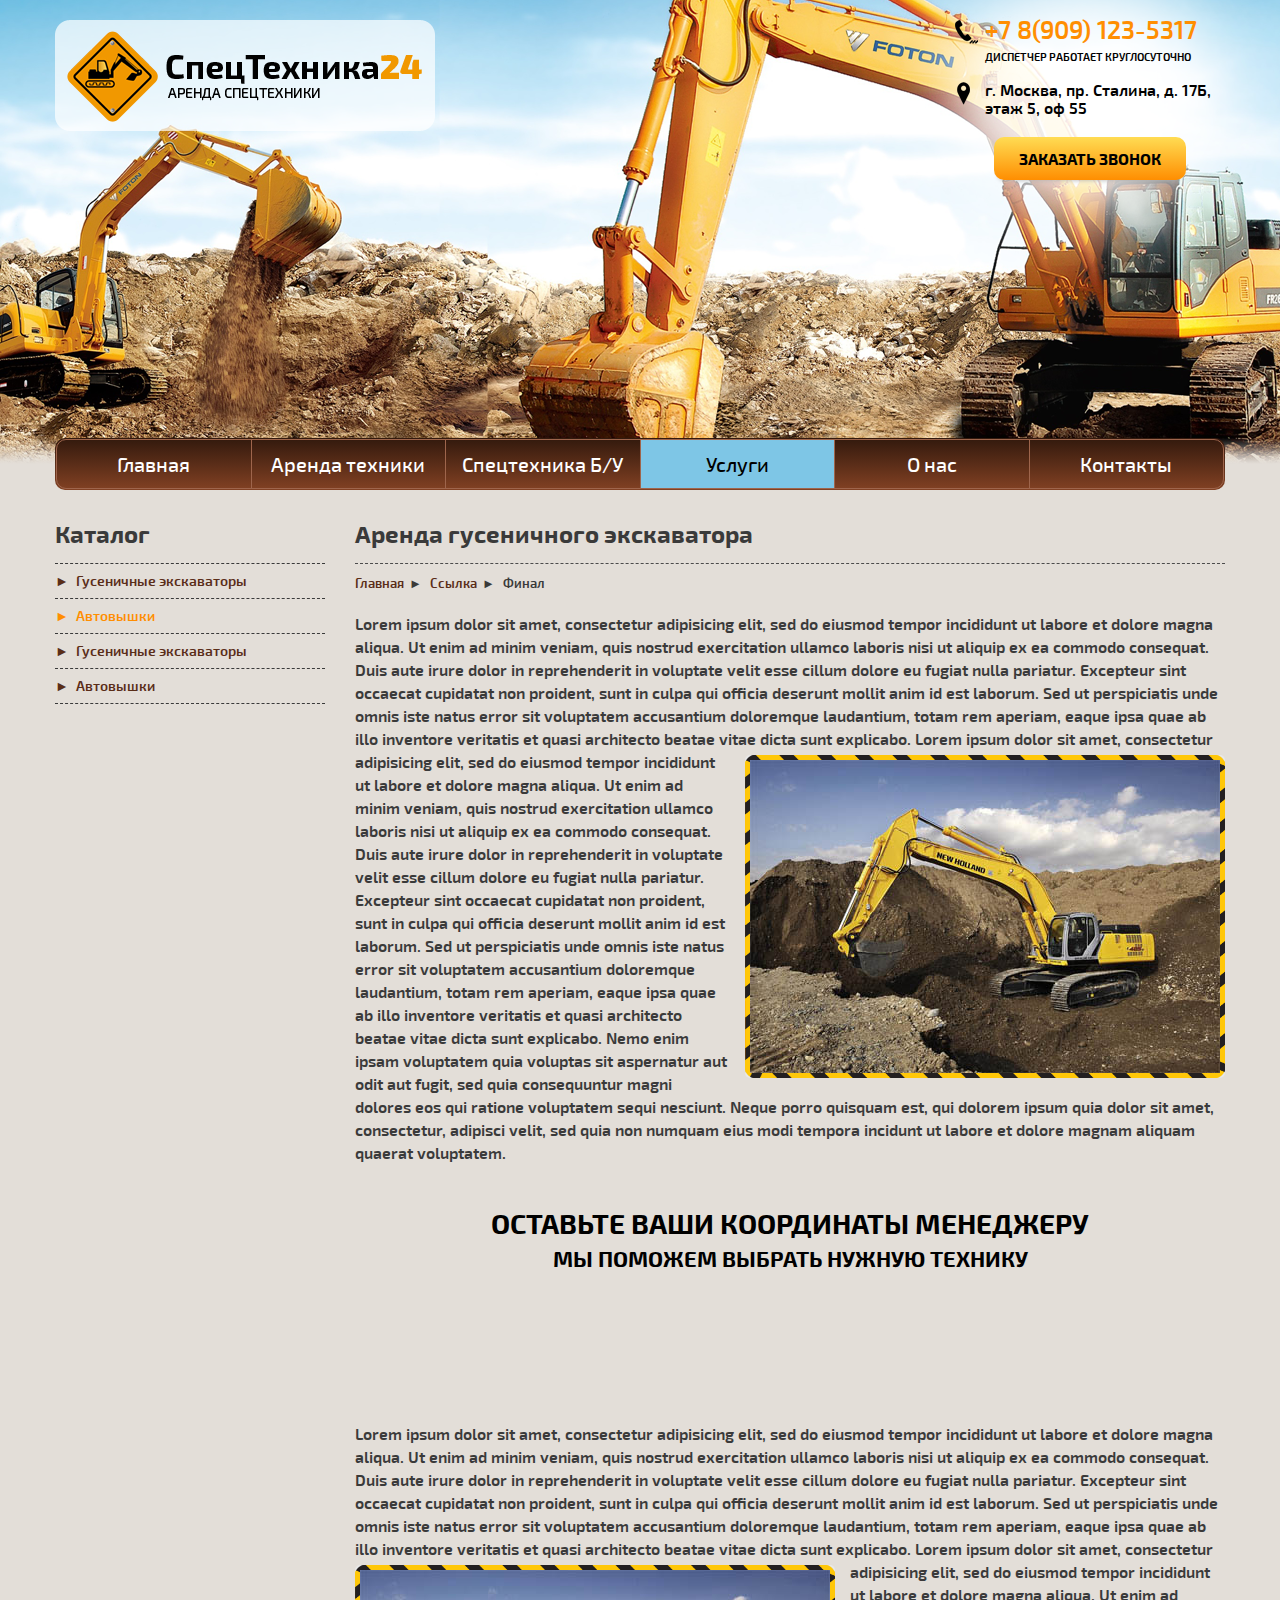
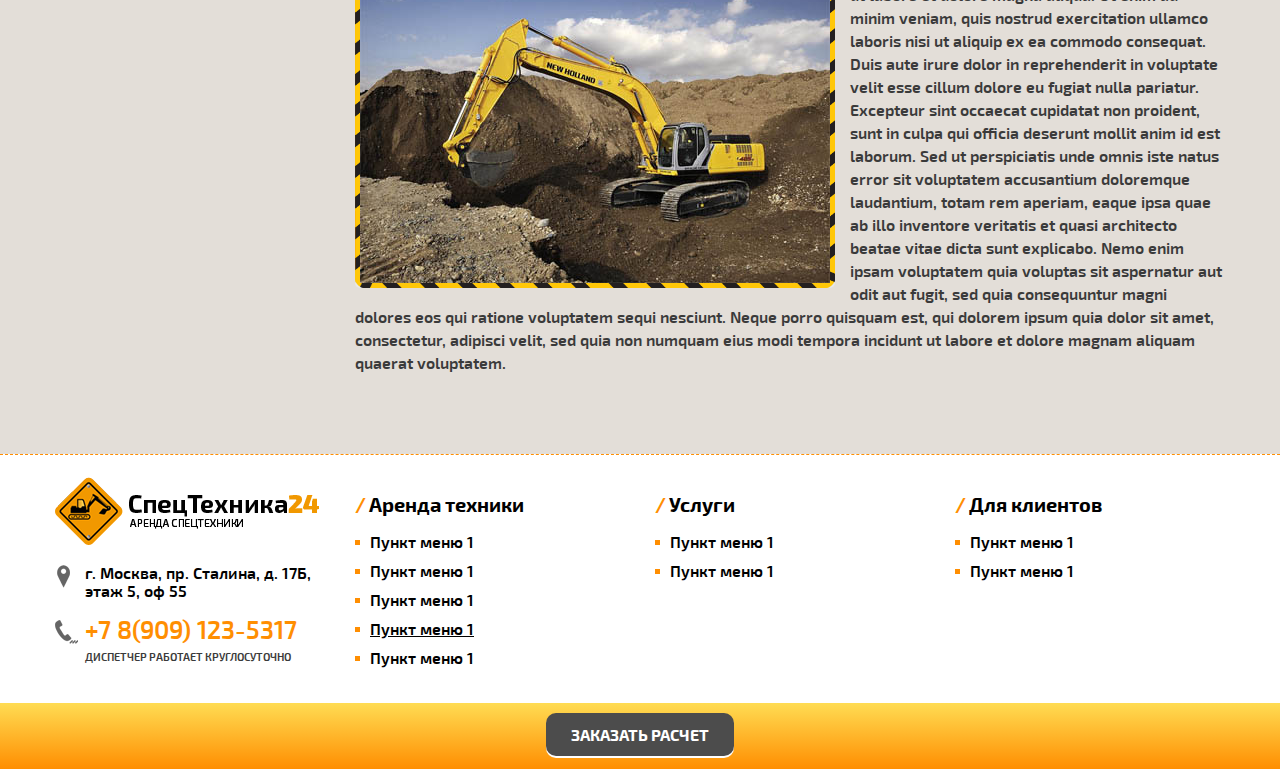
<file: about.html>
<!DOCTYPE html>
<html>
	<head>
		<meta charset="utf-8">
		<title>t</title>
		<meta name="viewport" content="width=device-width, initial-scale=1.0">
		<link href="css/bootstrap.css" rel="stylesheet">
  		<link href="css/bootstrap-theme.css" rel="stylesheet">
  		<link href="css/jquery.fancybox.css" rel="stylesheet">
		<link rel="stylesheet" type="text/css" href="css/reset.css">

		<link rel="stylesheet" type="text/css" href="font/exotwo.css">
		<link rel="stylesheet" type="text/css" href="css/style.css">

		

		<script src="js/jquery.js" ></script>
		<script src='js/bootstrap.js'></script>
		<script src='js/Bootstrap3_hover.js'></script>
		<script src="js/jquery.validate.min.js"></script>
		<script src="js/jquery.maskedinput.min.js"></script>
		<script src="js/additional-methods.js"></script>
		<script src="js/validate-rules.js"></script>
		<script src="js/livequery.js" ></script>
		<script src="js/jquery.fancybox.pack.js"></script>
		<script src="js/jquery.boxloader.min.js"></script>
  		
		<script src="js/scripts.js" ></script>
		<script src="js/jquery.bxslider.js" ></script>

		<link rel="shortcut icon" href="favicon.png">
	</head>
	<body>
		<div class="container-fluid"><div class='row'>
			<header class='header header--main'>
				<div class='container'>
					<div class='row head'>
						<div class='col-xs-12 col-sm-6 col-lg-5 head-colLeft'><a href='/' class='logo'><img src='images/logoLg.png' alt=''></a></div>
						<div class='col-xs-12 col-sm-6 col-md-4 col-lg-3 head-colRight'>
							<div class='head-rightBcg'>
								<div class='icons'>
									<a class='phone' href='tel:+789123575317'><span class='icons-item phone-icon'></span>+7 8(909) 123-5317</a>
									<div class='phoneDispatcher'>диспетчер работает круглосуточно</div>
									<div class='adr'><span class='icons-item adr-icon'></span>г. Москва, пр. Сталина, д. 17Б, этаж 5, оф 55</div>
								</div>
								<div class='text-center'><a class='fancy button' href='#formCallback'>Заказать звонок</a></div>
							</div>
						</div>
					</div>
				</div>
				<nav class="navbar navbar-default menu">
					<div class='container'>
						<div class='row'>
							<div class="navbar-header text-center">
								<button type="button" class="navbar-toggle collapsed hamburger hamburger--htx" data-toggle="collapse" data-target="#openMenu">
					                <span>toggle menu</span>
					             </button>
							</div>
							<div class="collapse navbar-collapse menu-collapse" id="openMenu">
								<div class='visible-lg'>
									<div class='menu-bcg'>
									    <ul class="nav navbar-nav menu-frst">
									    	<li class='menu-frstLi'><a href="main.php">Главная</a></li><li class='separator'></li>
										    <li class="menu-frstLi dropdown">
										        <a href="brand.php" class="dropdown-toggle" data-hover="dropdown" >Аренда техники</a>
										        <ul class="dropdown-menu menu-sncd">
										            <li class='menu-sncdLi'><a href="detail.php" class="dropdown-toggle" >Гусеничные экскаваторы</a></li>
										            <li class='menu-sncdLi'><a href="window.php" class="dropdown-toggle" >Мини-погрузчики</a></li>
										            <li class='menu-sncdLi'><a href="window.php" class="dropdown-toggle" >Ямобуры</a></li>
										            <li class='menu-sncdLi'><a href="window.php" class="dropdown-toggle" >Низкорамные платформы</a></li>
										            <li class='menu-sncdLi'><a href="window.php" class="dropdown-toggle" >Гусеничные экскаваторы</a></li>
										            <li class='menu-sncdLi'><a href="window.php" class="dropdown-toggle" >Мини-погрузчики</a></li>
										            <li class='menu-sncdLi'><a href="window.php" class="dropdown-toggle" >Ямобуры</a></li>
										            <li class='menu-sncdLi menu-sncdLi--active '><a href="window.php" class="dropdown-toggle" >Низкорамные платформы</a></li>
										            <li class='menu-sncdLi'><a href="window.php" class="dropdown-toggle" >Гусеничные экскаваторы</a></li>
										            <li class='menu-sncdLi'><a href="window.php" class="dropdown-toggle" >Мини-погрузчики</a></li>
										            <li class='menu-sncdLi'><a href="window.php" class="dropdown-toggle" >Ямобуры</a></li>
										            <li class='menu-sncdLi'><a href="window.php" class="dropdown-toggle" >Низкорамные платформы</a></li>
										        </ul>
										    </li> <li class='separator'></li>
									        <li class='menu-frstLi'><a href="catalog.php">Спецтехника Б/У</a></li><li class='separator'></li>
									        <li class='menu-frstLi menu-frstLi--active'><a href="price.php">Услуги</a></li><li class='separator'></li>
									        <li class='menu-frstLi'><a href="about.php">О нас</a></li><li class='separator'></li>
									        <li class='menu-frstLi'><a href="contact.php">Контакты</a></li><li class='separator'></li>
									    </ul>
									</div>
								</div>
								<div class='hidden-lg'>
									<div class='menu-bcg'>
									    <ul class="nav navbar-nav menu-frst">
									    	<li class='menu-frstLi'><a href="main.php">Главная</a></li><li class='separator'></li>
										    <li class="menu-frstLi dropdown">
										        <a href="brand.php" class="dropdown-toggle" data-toggle="dropdown" >Аренда техники</a>
										        <ul class="dropdown-menu menu-sncd">
										        	<li class='menu-sncdLi menu-sncdLi--active'><a href="window.php" class="dropdown-toggle" >1Гусеничные экскаваторы</a></li>
										            <li class='menu-sncdLi'><a href="detail.php" class="dropdown-toggle" >2Мини-погрузчики</a></li>
										            <li class='menu-sncdLi'><a href="window.php" class="dropdown-toggle" >3Ямобуры</a></li>
										            <li class='menu-sncdLi'><a href="window.php" class="dropdown-toggle" >4Низкорамные платформы</a></li>
										        	<li class='menu-sncdLi'><a href="window.php" class="dropdown-toggle" >5Гусеничные экскаваторы</a></li>
										            <li class='menu-sncdLi dropdown'><a href="window.php" class="dropdown-toggle" >6Мини-погрузчики</a></li>
										            <li class='menu-sncdLi dropdown'><a href="window.php" class="dropdown-toggle" >7Ямобуры</a></li>
										            <li class='menu-sncdLi dropdown'><a href="window.php" class="dropdown-toggle" >8Низкорамные платформы</a></li>
										        	<li class='menu-sncdLi dropdown'><a href="window.php" class="dropdown-toggle" >1Гусеничные экскаваторы</a></li>
										            <li class='menu-sncdLi dropdown'><a href="window.php" class="dropdown-toggle" >2Мини-погрузчики</a></li>
										            <li class='menu-sncdLi dropdown'><a href="window.php" class="dropdown-toggle" >3Ямобуры</a></li>
										            <li class='menu-sncdLi dropdown'><a href="window.php" class="dropdown-toggle" >4Низкорамные платформы</a></li>
										        	<li class='menu-sncdLi dropdown'><a href="window.php" class="dropdown-toggle" >5Гусеничные экскаваторы</a></li>
										            <li class='menu-sncdLi dropdown'><a href="window.php" class="dropdown-toggle" >6Мини-погрузчики</a></li>
										            <li class='menu-sncdLi dropdown'><a href="window.php" class="dropdown-toggle" >7Ямобуры</a></li>
										        </ul>
										    </li><li class='separator'></li>
										    <li class='menu-frstLi'><a href="catalog.php">Спецтехника Б/У</a></li><li class='separator'></li>
									        <li class='menu-frstLi menu-frstLi--active'><a href="balkon.php">Услуги</a></li><li class='separator'></li>
									        <li class='menu-frstLi'><a href="about.php">О нас</a></li><li class='separator'></li>
									        <li class='menu-frstLi'><a href="contact.php">Контакты</a></li><li class='separator'></li>
									    </ul>
									</div>
								</div>
							</div>
						</div>
					</div>
		        </nav>
			</header>
			<div class='container'>

				

<div class='row'>
	<div class='col-xs-12 col-md-9 pull-right innerCenter'>
		<h1>Аренда гусеничного экскаватора</h1>
		<div class="breadcrumbs">
			<a class='breadcrumbs-link' href="/" title="Главная">Главная</a><span class="breadcrumbs-separator"></span>
			<a class='breadcrumbs-link' href="/" >Ссылка</a><span class="breadcrumbs-separator"></span>
			<span class="breadcrumbs-goal">Финал</span>
		</div>
		<div class='inner'>

<p class='f16'>
	Lorem ipsum dolor sit amet, consectetur adipisicing elit, sed do eiusmod tempor incididunt ut labore et dolore magna aliqua. Ut enim ad minim veniam, quis nostrud exercitation ullamco laboris nisi ut aliquip ex ea commodo consequat. Duis aute irure dolor in reprehenderit in voluptate velit esse cillum dolore eu fugiat nulla pariatur. Excepteur sint occaecat cupidatat non proident, sunt in culpa qui officia deserunt mollit anim id est laborum. Sed ut perspiciatis unde omnis iste natus error sit voluptatem accusantium doloremque laudantium, totam rem aperiam, eaque ipsa quae ab illo inventore veritatis et quasi architecto beatae vitae dicta sunt explicabo.
	<img class='pull-right' src='images/tmp/about-1.jpg' alt=''>
	Lorem ipsum dolor sit amet, consectetur adipisicing elit, sed do eiusmod tempor incididunt ut labore et dolore magna aliqua. Ut enim ad minim veniam, quis nostrud exercitation ullamco laboris nisi ut aliquip ex ea commodo consequat. Duis aute irure dolor in reprehenderit in voluptate velit esse cillum dolore eu fugiat nulla pariatur. Excepteur sint occaecat cupidatat non proident, sunt in culpa qui officia deserunt mollit anim id est laborum. Sed ut perspiciatis unde omnis iste natus error sit voluptatem accusantium doloremque laudantium, totam rem aperiam, eaque ipsa quae ab illo inventore veritatis et quasi architecto beatae vitae dicta sunt explicabo. Nemo enim ipsam voluptatem quia voluptas sit aspernatur aut odit aut fugit, sed quia consequuntur magni dolores eos qui ratione voluptatem sequi nesciunt. Neque porro quisquam est, qui dolorem ipsum quia dolor sit amet, consectetur, adipisci velit, sed quia non numquam eius modi tempora incidunt ut labore et dolore magnam aliquam quaerat voluptatem.
</p>

<div class='formInlineWrap'>
<div class='titl'>оставьте ваши координаты менеджеру</div>
<div class='titl titl--22'>Мы поможем выбрать нужную технику</div>
<form method="get" action='ajax.php' class='formAjax row formInline js-boxl'>
	<div class='col-sm-6 col-md-5'><div class='inputWrap'><input class='formAjax-input formAjax-input--name' type="text" name="name" title='Ваше имя: *' placeholder='Ваше имя: *'></div></div>
	<div class='col-sm-6 col-md-5'><div class='inputWrap'><input class='formAjax-input formAjax-input--phone phoneMask' type="tel" name="phone" title='Ваш номер: *' placeholder='Ваш номер: *' required></div></div>
	<div class='col-sm-12 col-md-2'><button class='formAjax-button'>ОТПРАВИТЬ</button></div>
</form>
</div>

<p class='f16'>
	Lorem ipsum dolor sit amet, consectetur adipisicing elit, sed do eiusmod tempor incididunt ut labore et dolore magna aliqua. Ut enim ad minim veniam, quis nostrud exercitation ullamco laboris nisi ut aliquip ex ea commodo consequat. Duis aute irure dolor in reprehenderit in voluptate velit esse cillum dolore eu fugiat nulla pariatur. Excepteur sint occaecat cupidatat non proident, sunt in culpa qui officia deserunt mollit anim id est laborum. Sed ut perspiciatis unde omnis iste natus error sit voluptatem accusantium doloremque laudantium, totam rem aperiam, eaque ipsa quae ab illo inventore veritatis et quasi architecto beatae vitae dicta sunt explicabo.
	<img src='images/tmp/about-1.jpg' alt=''>
	Lorem ipsum dolor sit amet, consectetur adipisicing elit, sed do eiusmod tempor incididunt ut labore et dolore magna aliqua. Ut enim ad minim veniam, quis nostrud exercitation ullamco laboris nisi ut aliquip ex ea commodo consequat. Duis aute irure dolor in reprehenderit in voluptate velit esse cillum dolore eu fugiat nulla pariatur. Excepteur sint occaecat cupidatat non proident, sunt in culpa qui officia deserunt mollit anim id est laborum. Sed ut perspiciatis unde omnis iste natus error sit voluptatem accusantium doloremque laudantium, totam rem aperiam, eaque ipsa quae ab illo inventore veritatis et quasi architecto beatae vitae dicta sunt explicabo. Nemo enim ipsam voluptatem quia voluptas sit aspernatur aut odit aut fugit, sed quia consequuntur magni dolores eos qui ratione voluptatem sequi nesciunt. Neque porro quisquam est, qui dolorem ipsum quia dolor sit amet, consectetur, adipisci velit, sed quia non numquam eius modi tempora incidunt ut labore et dolore magnam aliquam quaerat voluptatem.
</p>

		</div><!-- /inner-->
	</div>
	<div class='col-xs-12 col-md-3 innerAside'>
		<div class='ttl'>Каталог</div>
		<div class='asideMenu'>
			<div class='asideMenu-item'><a href='' class='asideMenu-link'>Гусеничные экскаваторы</a></div>
			<div class='asideMenu-item'><a href='' class='asideMenu-link asideMenu-link--active'>Автовышки</a></div>
			<div class='asideMenu-item'><a href='' class='asideMenu-link'>Гусеничные экскаваторы </a></div>
			<div class='asideMenu-item'><a href='' class='asideMenu-link'>Автовышки</a></div>
		</div>
	</div>

</div>

			</div><!--/container-->
			<footer class='footer'>
				<div class='container footerTop'>
					<div class='row'>
						<div class='col-sm-6 col-md-4 col-lg-3' itemscope="" itemtype="http://schema.org/LocalBusiness">
							<meta itemprop="name" content="СпецТехника24">
							<div><a href='/' class='logo'><img src='images/logoFooter.png' alt=''></a></div>
							<div class='icons'>
								<div class='adr'><span class='icons-item icons-item--gray adr-icon'></span>
									<span itemprop="address" itemscope itemtype="http://schema.org/PostalAddress">
								        <span itemprop="addressLocality">г. Москва</span>, 
								        <span itemprop="streetAddress">пр. Сталина, д. 17Б, этаж 5, оф 55</span>
								    </span>
								</div>
								<a class='phone' href='tel:+789012375317'><span class='icons-item icons-item--gray phone-icon'></span><span itemprop="telephone" >+7 8(909) 123-5317</span></a>
								<div class='phoneDispatcher'>диспетчер работает круглосуточно</div>
							</div>
						</div>
						<div class='col-sm-6 col-md-3 footerMenu'>
							<div class='footerMenu-ttl'>Аренда техники</div>
							<div class='footerMenu-item'><a href=''>Пункт меню 1</a></div>
							<div class='footerMenu-item'><a href=''>Пункт меню 1</a></div>
							<div class='footerMenu-item'><a href=''>Пункт меню 1</a></div>
							<div class='footerMenu-item footerMenu-item--active'><a href=''>Пункт меню 1</a></div>
							<div class='footerMenu-item'><a href=''>Пункт меню 1</a></div>
						</div>
						<div class='clear visible-sm'></div>
						<div class='col-sm-6 col-md-2 col-lg-3 footerMenu'>
							<div class='footerMenu-ttl'>Услуги</div>
							<div class='footerMenu-item'><a href=''>Пункт меню 1</a></div>
							<div class='footerMenu-item'><a href=''>Пункт меню 1</a></div>
						</div>
						<div class='col-sm-6 col-md-3 footerMenu'>
							<div class='footerMenu-ttl'>Для клиентов</div>
							<div class='footerMenu-item'><a href=''>Пункт меню 1</a></div>
							<div class='footerMenu-item'><a href=''>Пункт меню 1</a></div>
						</div>
					</div>
				</div>
				<div class='footerBottomBcg'>
					<div class='container footerBottom'>
						<div class='footerBottom-item text-center'><a class='fancy button button--gray footerBottom-btn' href='#formCallback'>Заказать расчет</a></div>
					</div>
				</div>
			</footer>
		</div></div><!--/container-fluid-->
		<div class='hidden'>
			<div id='formCallback'>
				<form method="get" action='ajax.php' class='formAjax'>
					<div class='inputWrap'><input class='formAjax-input formAjax-input--name' type="text" name="name" title='Ваше имя: *' placeholder='Ваше имя: *'></div>
					<div class='inputWrap'><input class='formAjax-input formAjax-input--phone phoneMask' type="tel" name="phone" title='Ваш номер: *' placeholder='Ваш номер: *' required></div>
					<button class='formAjax-button'>ОТПРАВИТЬ</button>
				</form>
			</div>
			<div id='formOrder'>
				<form method="get" action='ajax.php' class='formAjax'>
					<div class='inputWrap'><input class='formAjax-input formAjax-input--name' type="text" name="name" title='Ваше имя: *' placeholder='Ваше имя: *'></div>
					<div class='inputWrap'><input class='formAjax-input formAjax-input--phone phoneMask' type="tel" name="phone" title='Ваш номер: *' placeholder='Ваш номер: *' required></div>
					<button class='formAjax-button'>ОТПРАВИТЬ</button>
				</form>
			</div>
		</div>
	</body>
</html>
</file>
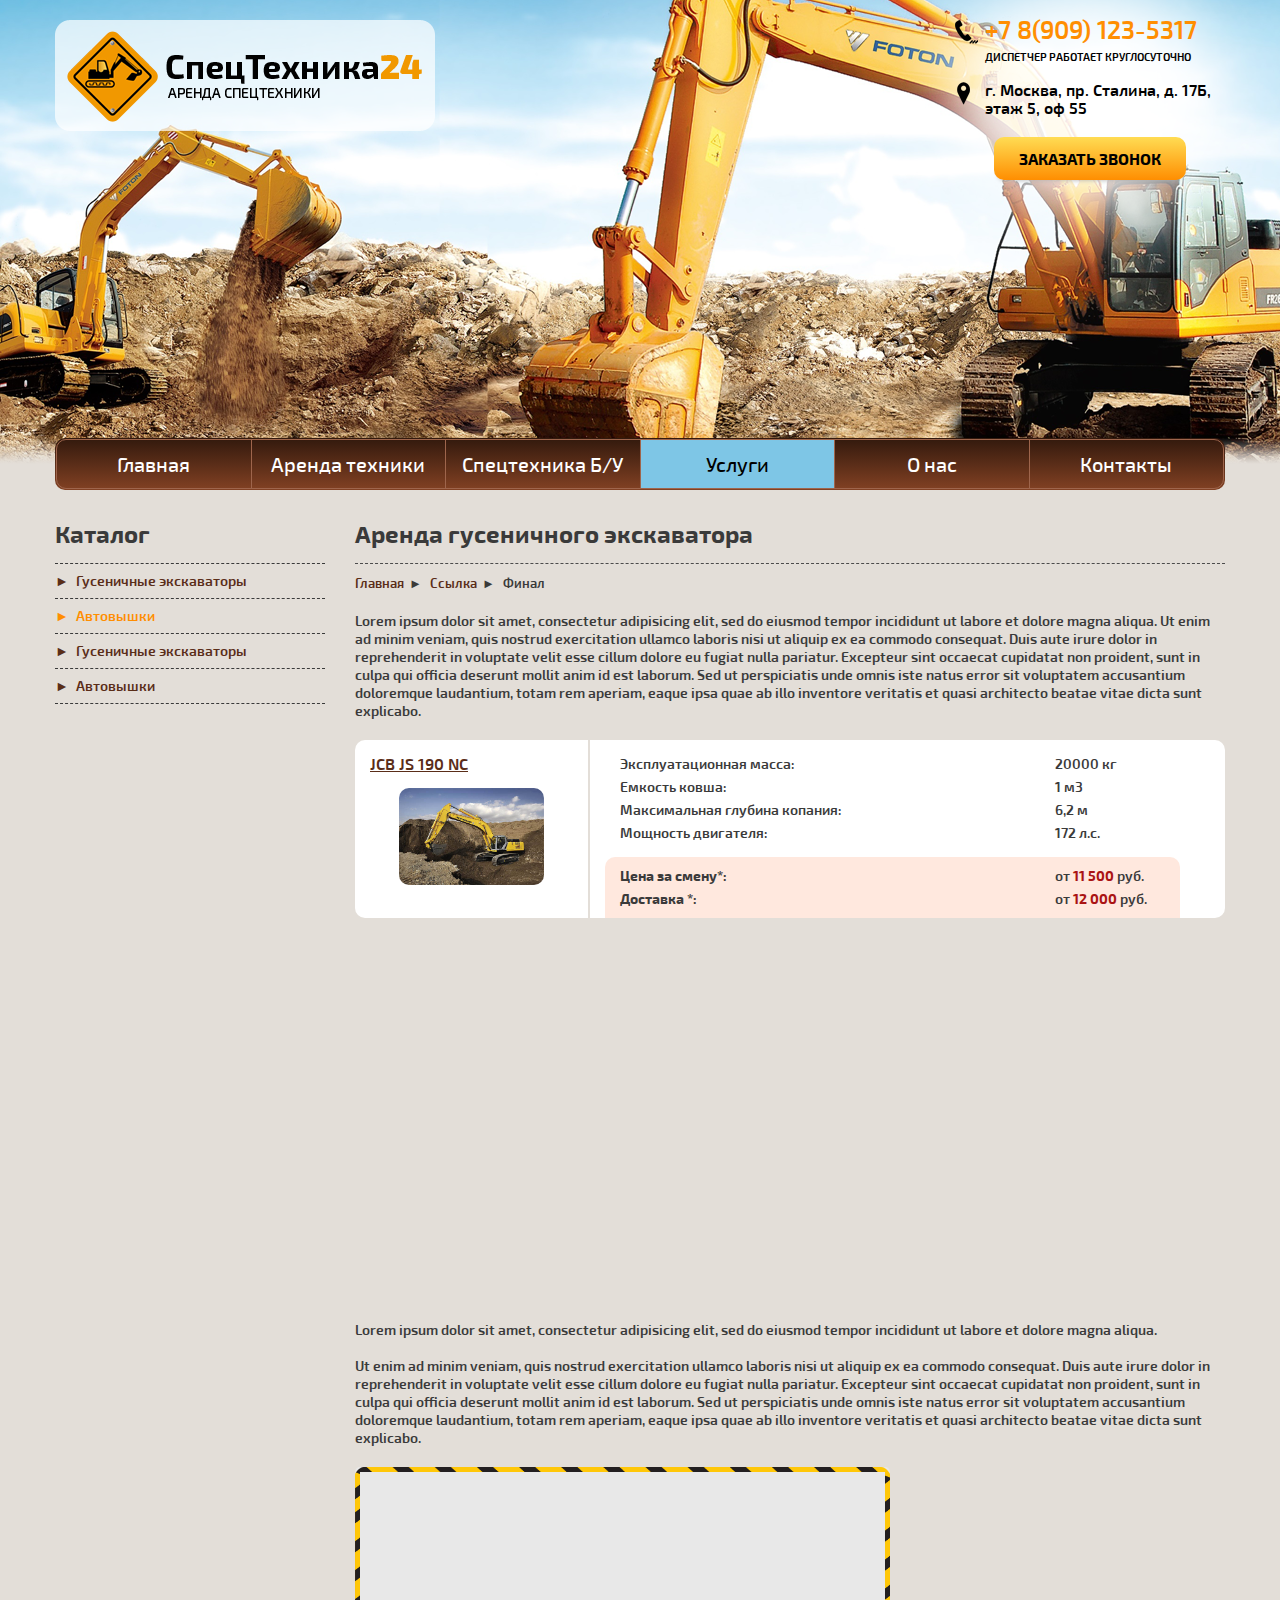
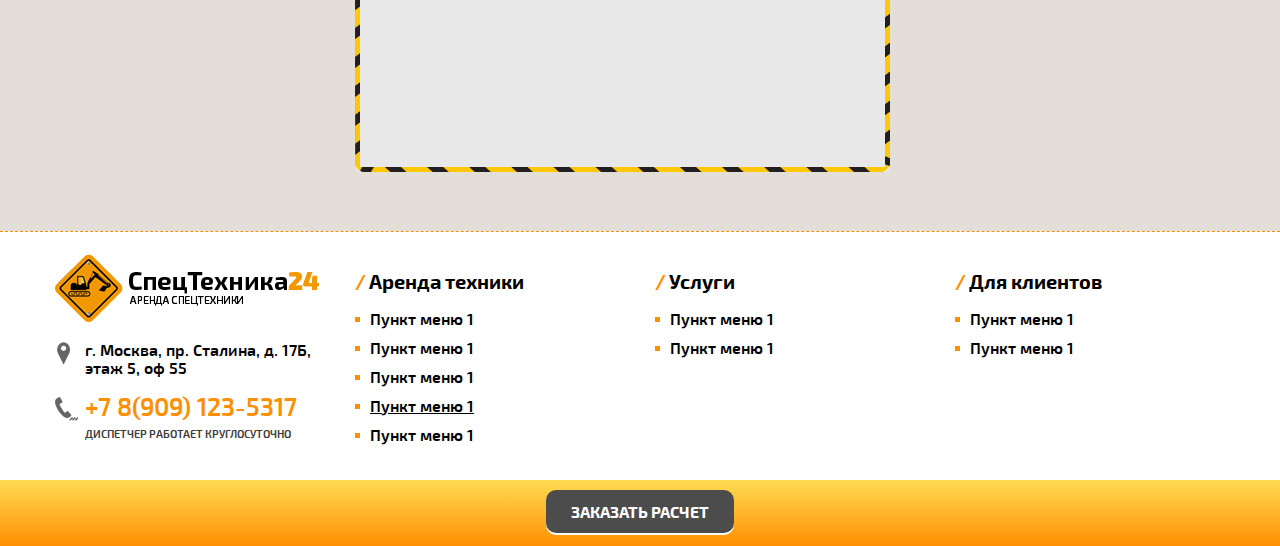
<file: catalog.html>
<!DOCTYPE html>
<html>
	<head>
		<meta charset="utf-8">
		<title>t</title>
		<meta name="viewport" content="width=device-width, initial-scale=1.0">
		<link href="css/bootstrap.css" rel="stylesheet">
  		<link href="css/bootstrap-theme.css" rel="stylesheet">
  		<link href="css/jquery.fancybox.css" rel="stylesheet">
		<link rel="stylesheet" type="text/css" href="css/reset.css">
		
		<link rel="stylesheet" type="text/css" href="font/exotwo.css">
		<link rel="stylesheet" type="text/css" href="css/style.css">

		

		<script src="js/jquery.js" ></script>
		<script src='js/bootstrap.js'></script>
		<script src='js/Bootstrap3_hover.js'></script>
		<script src="js/jquery.validate.min.js"></script>
		<script src="js/jquery.maskedinput.min.js"></script>
		<script src="js/additional-methods.js"></script>
		<script src="js/validate-rules.js"></script>
		<script src="js/livequery.js" ></script>
		<script src="js/jquery.fancybox.pack.js"></script>
		<script src="js/jquery.boxloader.min.js"></script>
  		
		<script src="js/scripts.js" ></script>
		<script src="js/jquery.bxslider.js" ></script>

		<link rel="shortcut icon" href="favicon.png">
	</head>
	<body>
		<div class="container-fluid"><div class='row'>
			<header class='header header--main'>
				<div class='container'>
					<div class='row head'>
						<div class='col-xs-12 col-sm-6 col-lg-5 head-colLeft'><a href='/' class='logo'><img src='images/logoLg.png' alt=''></a></div>
						<div class='col-xs-12 col-sm-6 col-md-4 col-lg-3 head-colRight'>
							<div class='head-rightBcg'>
								<div class='icons'>
									<a class='phone' href='tel:+789123575317'><span class='icons-item phone-icon'></span>+7 8(909) 123-5317</a>
									<div class='phoneDispatcher'>диспетчер работает круглосуточно</div>
									<div class='adr'><span class='icons-item adr-icon'></span>г. Москва, пр. Сталина, д. 17Б, этаж 5, оф 55</div>
								</div>
								<div class='text-center'><a class='fancy button' href='#formCallback'>Заказать звонок</a></div>
							</div>
						</div>
					</div>
				</div>
				<nav class="navbar navbar-default menu">
					<div class='container'>
						<div class='row'>
							<div class="navbar-header text-center">
								<button type="button" class="navbar-toggle collapsed hamburger hamburger--htx" data-toggle="collapse" data-target="#openMenu">
					                <span>toggle menu</span>
					             </button>
							</div>
							<div class="collapse navbar-collapse menu-collapse" id="openMenu">
								<div class='visible-lg'>
									<div class='menu-bcg'>
									    <ul class="nav navbar-nav menu-frst">
									    	<li class='menu-frstLi'><a href="main.php">Главная</a></li><li class='separator'></li>
										    <li class="menu-frstLi dropdown">
										        <a href="brand.php" class="dropdown-toggle" data-hover="dropdown" >Аренда техники</a>
										        <ul class="dropdown-menu menu-sncd">
										            <li class='menu-sncdLi'><a href="detail.php" class="dropdown-toggle" >Гусеничные экскаваторы</a></li>
										            <li class='menu-sncdLi'><a href="window.php" class="dropdown-toggle" >Мини-погрузчики</a></li>
										            <li class='menu-sncdLi'><a href="window.php" class="dropdown-toggle" >Ямобуры</a></li>
										            <li class='menu-sncdLi'><a href="window.php" class="dropdown-toggle" >Низкорамные платформы</a></li>
										            <li class='menu-sncdLi'><a href="window.php" class="dropdown-toggle" >Гусеничные экскаваторы</a></li>
										            <li class='menu-sncdLi'><a href="window.php" class="dropdown-toggle" >Мини-погрузчики</a></li>
										            <li class='menu-sncdLi'><a href="window.php" class="dropdown-toggle" >Ямобуры</a></li>
										            <li class='menu-sncdLi menu-sncdLi--active '><a href="window.php" class="dropdown-toggle" >Низкорамные платформы</a></li>
										            <li class='menu-sncdLi'><a href="window.php" class="dropdown-toggle" >Гусеничные экскаваторы</a></li>
										            <li class='menu-sncdLi'><a href="window.php" class="dropdown-toggle" >Мини-погрузчики</a></li>
										            <li class='menu-sncdLi'><a href="window.php" class="dropdown-toggle" >Ямобуры</a></li>
										            <li class='menu-sncdLi'><a href="window.php" class="dropdown-toggle" >Низкорамные платформы</a></li>
										        </ul>
										    </li> <li class='separator'></li>
									        <li class='menu-frstLi'><a href="catalog.php">Спецтехника Б/У</a></li><li class='separator'></li>
									        <li class='menu-frstLi menu-frstLi--active'><a href="price.php">Услуги</a></li><li class='separator'></li>
									        <li class='menu-frstLi'><a href="about.php">О нас</a></li><li class='separator'></li>
									        <li class='menu-frstLi'><a href="contact.php">Контакты</a></li><li class='separator'></li>
									    </ul>
									</div>
								</div>
								<div class='hidden-lg'>
									<div class='menu-bcg'>
									    <ul class="nav navbar-nav menu-frst">
									    	<li class='menu-frstLi'><a href="main.php">Главная</a></li><li class='separator'></li>
										    <li class="menu-frstLi dropdown">
										        <a href="brand.php" class="dropdown-toggle" data-toggle="dropdown" >Аренда техники</a>
										        <ul class="dropdown-menu menu-sncd">
										        	<li class='menu-sncdLi menu-sncdLi--active'><a href="window.php" class="dropdown-toggle" >1Гусеничные экскаваторы</a></li>
										            <li class='menu-sncdLi'><a href="detail.php" class="dropdown-toggle" >2Мини-погрузчики</a></li>
										            <li class='menu-sncdLi'><a href="window.php" class="dropdown-toggle" >3Ямобуры</a></li>
										            <li class='menu-sncdLi'><a href="window.php" class="dropdown-toggle" >4Низкорамные платформы</a></li>
										        	<li class='menu-sncdLi'><a href="window.php" class="dropdown-toggle" >5Гусеничные экскаваторы</a></li>
										            <li class='menu-sncdLi dropdown'><a href="window.php" class="dropdown-toggle" >6Мини-погрузчики</a></li>
										            <li class='menu-sncdLi dropdown'><a href="window.php" class="dropdown-toggle" >7Ямобуры</a></li>
										            <li class='menu-sncdLi dropdown'><a href="window.php" class="dropdown-toggle" >8Низкорамные платформы</a></li>
										        	<li class='menu-sncdLi dropdown'><a href="window.php" class="dropdown-toggle" >1Гусеничные экскаваторы</a></li>
										            <li class='menu-sncdLi dropdown'><a href="window.php" class="dropdown-toggle" >2Мини-погрузчики</a></li>
										            <li class='menu-sncdLi dropdown'><a href="window.php" class="dropdown-toggle" >3Ямобуры</a></li>
										            <li class='menu-sncdLi dropdown'><a href="window.php" class="dropdown-toggle" >4Низкорамные платформы</a></li>
										        	<li class='menu-sncdLi dropdown'><a href="window.php" class="dropdown-toggle" >5Гусеничные экскаваторы</a></li>
										            <li class='menu-sncdLi dropdown'><a href="window.php" class="dropdown-toggle" >6Мини-погрузчики</a></li>
										            <li class='menu-sncdLi dropdown'><a href="window.php" class="dropdown-toggle" >7Ямобуры</a></li>
										        </ul>
										    </li><li class='separator'></li>
										    <li class='menu-frstLi'><a href="catalog.php">Спецтехника Б/У</a></li><li class='separator'></li>
									        <li class='menu-frstLi menu-frstLi--active'><a href="balkon.php">Услуги</a></li><li class='separator'></li>
									        <li class='menu-frstLi'><a href="about.php">О нас</a></li><li class='separator'></li>
									        <li class='menu-frstLi'><a href="contact.php">Контакты</a></li><li class='separator'></li>
									    </ul>
									</div>
								</div>
							</div>
						</div>
					</div>
		        </nav>
			</header>
			<div class='container'>

				

<div class='row'>
	<div class='col-xs-12 col-md-9 pull-right innerCenter'>
		<h1>Аренда гусеничного экскаватора</h1>
		<div class="breadcrumbs">
			<a class='breadcrumbs-link' href="/" title="Главная">Главная</a><span class="breadcrumbs-separator"></span>
			<a class='breadcrumbs-link' href="/" >Ссылка</a><span class="breadcrumbs-separator"></span>
			<span class="breadcrumbs-goal">Финал</span>
		</div>
		<div class='inner'>
<div>Lorem ipsum dolor sit amet, consectetur adipisicing elit, sed do eiusmod tempor incididunt ut labore et dolore magna aliqua. Ut enim ad minim veniam, quis nostrud exercitation ullamco laboris nisi ut aliquip ex ea commodo consequat. Duis aute irure dolor in reprehenderit in voluptate velit esse cillum dolore eu fugiat nulla pariatur. Excepteur sint occaecat cupidatat non proident, sunt in culpa qui officia deserunt mollit anim id est laborum. Sed ut perspiciatis unde omnis iste natus error sit voluptatem accusantium doloremque laudantium, totam rem aperiam, eaque ipsa quae ab illo inventore veritatis et quasi architecto beatae vitae dicta sunt explicabo.</div>

<div class='products boxl'>
	<a class='product' href=''>
		<figure class='product-img'>
			<figcaption class='product-name'>JCB JS 190 NC</figcaption>
			<div><img src='images/tmp/about-1.jpg' alt=''></div>
		</figure>
		<div class='product-info'>
			<div class='product-infoTop'>
				<div class='product-name product-infoName text-center'>JCB JS 190 NC</div>
				<div class='row'>
					<div class='col-xs-7 col-sm-8 col-lg-9'>Эксплуатационная масса:</div>
					<div class='col-xs-5 col-sm-4 col-lg-3'>20000 кг </div>
				</div>
				<div class='row'>
					<div class='col-xs-7 col-sm-8 col-lg-9'>Емкость ковша:</div>
					<div class='col-xs-5 col-sm-4 col-lg-3'>1 м3 </div>
				</div>
				<div class='row'>
					<div class='col-xs-7 col-sm-8 col-lg-9'>Максимальная глубина копания:</div>
					<div class='col-xs-5 col-sm-4 col-lg-3'>6,2 м</div>
				</div>
				<div class='row'>
					<div class='col-xs-7 col-sm-8 col-lg-9'>Мощность двигателя:</div>
					<div class='col-xs-5 col-sm-4 col-lg-3'>172 л.с.</div>
				</div>

			</div>
			<div class='product-infoBottom'>
				<div class='row'>
					<div class='col-xs-7 col-sm-8 col-lg-9 bolded'>Цена за смену*:</div>
					<div class='col-xs-5 col-sm-4 col-lg-3'>от <span class='cRed'>11 500</span> руб. </div>
				</div>
				<div class='row'>
					<div class='col-xs-7 col-sm-8 col-lg-9 bolded'>Доставка *:</div>
					<div class='col-xs-5 col-sm-4 col-lg-3'>от <span class='cRed'>12 000</span> руб.</div>
				</div>
			</div>
		</div>
	</a>
	<a class='product' href=''>
		<figure class='product-img'>
			<figcaption class='product-name'>JCB JS 190 NC</figcaption>
			<div><img src='images/tmp/about-1.jpg' alt=''></div>
		</figure>
		<div class='product-info'>
			<div class='product-infoTop'>
				<div class='product-name product-infoName text-center'>JCB JS 190 NC</div>
				<div class='row'>
					<div class='col-xs-7 col-sm-8 col-lg-9'>Эксплуатационная масса:</div>
					<div class='col-xs-5 col-sm-4 col-lg-3'>20000 кг </div>
				</div>
			</div>
			<div class='product-infoBottom'>
				<div class='row'>
					<div class='col-xs-7 col-sm-8 col-lg-9 bolded'>Цена за смену*:</div>
					<div class='col-xs-5 col-sm-4 col-lg-3'>от <span class='cRed'>11 500</span> руб. </div>
				</div>
				<div class='row'>
					<div class='col-xs-7 col-sm-8 col-lg-9 bolded'>Доставка *:</div>
					<div class='col-xs-5 col-sm-4 col-lg-3'>от <span class='cRed'>12 000</span> руб.</div>
				</div>
			</div>
		</div>
	</a>
	<a class='product' href=''>
		<figure class='product-img'>
			<figcaption class='product-name'>JCB JS 190 NC</figcaption>
			<div><img src='images/icon-adr.png' alt=''></div>
		</figure>
		<div class='product-info'>
			<div class='product-infoTop'>
				<div class='product-name product-infoName text-center'>JCB JS 190 NC</div>
				<div class='row'>
					<div class='col-xs-7 col-sm-8 col-lg-9'>Эксплуатационная масса:</div>
					<div class='col-xs-5 col-sm-4 col-lg-3'>20000 кг </div>
				</div>
				<div class='row'>
					<div class='col-xs-7 col-sm-8 col-lg-9'>Емкость ковша:</div>
					<div class='col-xs-5 col-sm-4 col-lg-3'>1 м3 </div>
				</div>
				<div class='row'>
					<div class='col-xs-7 col-sm-8 col-lg-9'>Максимальная глубина копания:</div>
					<div class='col-xs-5 col-sm-4 col-lg-3'>6,2 м</div>
				</div>
				<div class='row'>
					<div class='col-xs-7 col-sm-8 col-lg-9'>Мощность двигателя:</div>
					<div class='col-xs-5 col-sm-4 col-lg-3'>172 л.с.</div>
				</div>

			</div>
			<div class='product-infoBottom'>
				<div class='row'>
					<div class='col-xs-7 col-sm-8 col-lg-9 bolded'>Цена за смену*:</div>
					<div class='col-xs-5 col-sm-4 col-lg-3'>от <span class='cRed'>11 500</span> руб. </div>
				</div>
				<div class='row'>
					<div class='col-xs-7 col-sm-8 col-lg-9 bolded'>Доставка *:</div>
					<div class='col-xs-5 col-sm-4 col-lg-3'>от <span class='cRed'>12 000</span> руб.</div>
				</div>
			</div>
		</div>
	</a>

</div>
<div>Lorem ipsum dolor sit amet, consectetur adipisicing elit, sed do eiusmod tempor incididunt ut labore et dolore magna aliqua. <br><br>Ut enim ad minim veniam, quis nostrud exercitation ullamco laboris nisi ut aliquip ex ea commodo consequat. Duis aute irure dolor in reprehenderit in voluptate velit esse cillum dolore eu fugiat nulla pariatur. Excepteur sint occaecat cupidatat non proident, sunt in culpa qui officia deserunt mollit anim id est laborum. Sed ut perspiciatis unde omnis iste natus error sit voluptatem accusantium doloremque laudantium, totam rem aperiam, eaque ipsa quae ab illo inventore veritatis et quasi architecto beatae vitae dicta sunt explicabo.</div>

<iframe src="https://www.youtube.com/embed/dvsJKK2HzeY" allowfullscreen width='535' height='305'></iframe>

		</div><!-- /inner-->
	</div>
	<div class='col-xs-12 col-md-3 innerAside'>
		<div class='ttl'>Каталог</div>
		<div class='asideMenu'>
			<div class='asideMenu-item'><a href='' class='asideMenu-link'>Гусеничные экскаваторы</a></div>
			<div class='asideMenu-item'><a href='' class='asideMenu-link asideMenu-link--active'>Автовышки</a></div>
			<div class='asideMenu-item'><a href='' class='asideMenu-link'>Гусеничные экскаваторы </a></div>
			<div class='asideMenu-item'><a href='' class='asideMenu-link'>Автовышки</a></div>
		</div>
	</div>

</div>

			</div><!--/container-->
			<footer class='footer'>
				<div class='container footerTop'>
					<div class='row'>
						<div class='col-sm-6 col-md-4 col-lg-3' itemscope="" itemtype="http://schema.org/LocalBusiness">
							<meta itemprop="name" content="СпецТехника24">
							<div><a href='/' class='logo'><img src='images/logoFooter.png' alt=''></a></div>
							<div class='icons'>
								<div class='adr'><span class='icons-item icons-item--gray adr-icon'></span>
									<span itemprop="address" itemscope itemtype="http://schema.org/PostalAddress">
								        <span itemprop="addressLocality">г. Москва</span>, 
								        <span itemprop="streetAddress">пр. Сталина, д. 17Б, этаж 5, оф 55</span>
								    </span>
								</div>
								<a class='phone' href='tel:+789012375317'><span class='icons-item icons-item--gray phone-icon'></span><span itemprop="telephone" >+7 8(909) 123-5317</span></a>
								<div class='phoneDispatcher'>диспетчер работает круглосуточно</div>
							</div>
						</div>
						<div class='col-sm-6 col-md-3 footerMenu'>
							<div class='footerMenu-ttl'>Аренда техники</div>
							<div class='footerMenu-item'><a href=''>Пункт меню 1</a></div>
							<div class='footerMenu-item'><a href=''>Пункт меню 1</a></div>
							<div class='footerMenu-item'><a href=''>Пункт меню 1</a></div>
							<div class='footerMenu-item footerMenu-item--active'><a href=''>Пункт меню 1</a></div>
							<div class='footerMenu-item'><a href=''>Пункт меню 1</a></div>
						</div>
						<div class='clear visible-sm'></div>
						<div class='col-sm-6 col-md-2 col-lg-3 footerMenu'>
							<div class='footerMenu-ttl'>Услуги</div>
							<div class='footerMenu-item'><a href=''>Пункт меню 1</a></div>
							<div class='footerMenu-item'><a href=''>Пункт меню 1</a></div>
						</div>
						<div class='col-sm-6 col-md-3 footerMenu'>
							<div class='footerMenu-ttl'>Для клиентов</div>
							<div class='footerMenu-item'><a href=''>Пункт меню 1</a></div>
							<div class='footerMenu-item'><a href=''>Пункт меню 1</a></div>
						</div>
					</div>
				</div>
				<div class='footerBottomBcg'>
					<div class='container footerBottom'>
						<div class='footerBottom-item text-center'><a class='fancy button button--gray footerBottom-btn' href='#formCallback'>Заказать расчет</a></div>
					</div>
				</div>
			</footer>
		</div></div><!--/container-fluid-->
		<div class='hidden'>
			<div id='formCallback'>
				<form method="get" action='ajax.php' class='formAjax'>
					<div class='inputWrap'><input class='formAjax-input formAjax-input--name' type="text" name="name" title='Ваше имя: *' placeholder='Ваше имя: *'></div>
					<div class='inputWrap'><input class='formAjax-input formAjax-input--phone phoneMask' type="tel" name="phone" title='Ваш номер: *' placeholder='Ваш номер: *' required></div>
					<button class='formAjax-button'>ОТПРАВИТЬ</button>
				</form>
			</div>
			<div id='formOrder'>
				<form method="get" action='ajax.php' class='formAjax'>
					<div class='inputWrap'><input class='formAjax-input formAjax-input--name' type="text" name="name" title='Ваше имя: *' placeholder='Ваше имя: *'></div>
					<div class='inputWrap'><input class='formAjax-input formAjax-input--phone phoneMask' type="tel" name="phone" title='Ваш номер: *' placeholder='Ваш номер: *' required></div>
					<button class='formAjax-button'>ОТПРАВИТЬ</button>
				</form>
			</div>
		</div>
	</body>
</html>
</file>
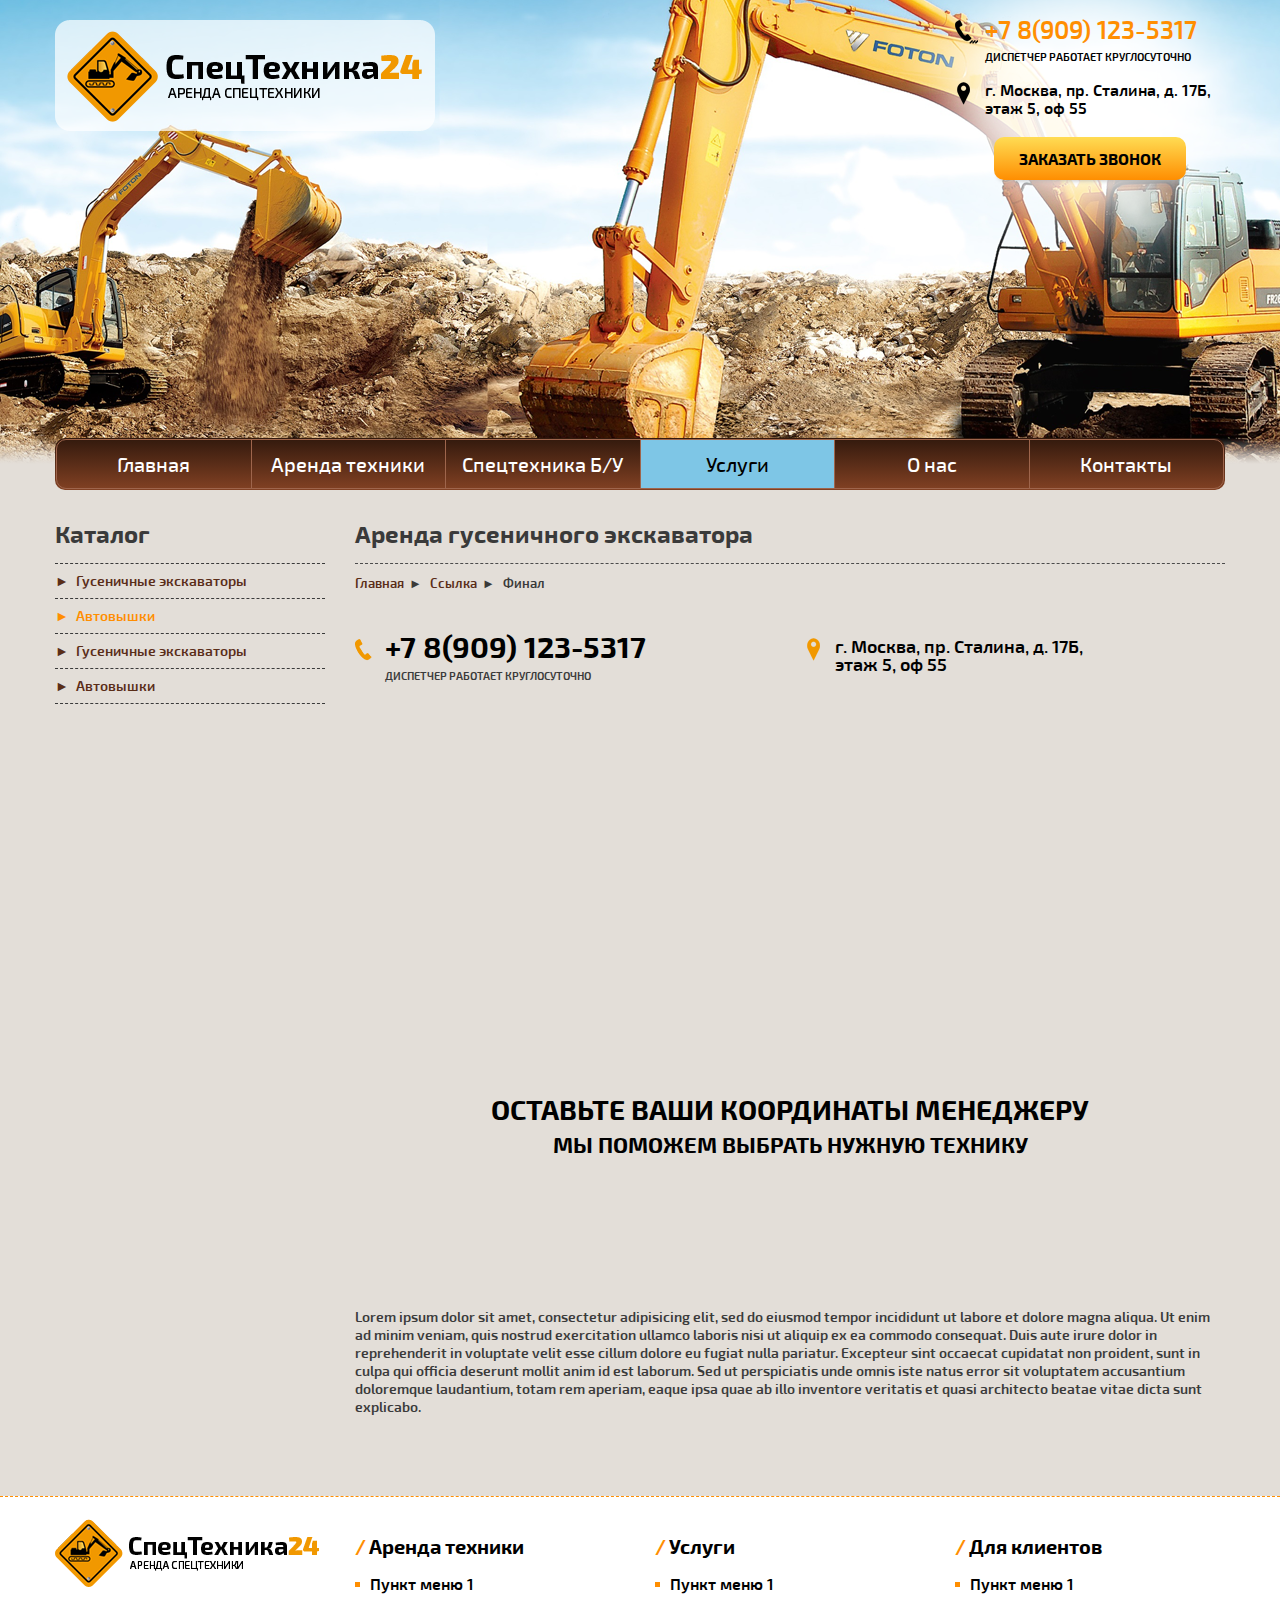
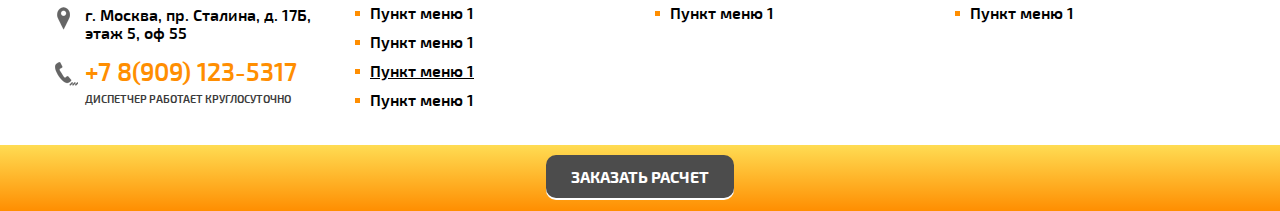
<file: contact.html>
<!DOCTYPE html>
<html>
	<head>
		<meta charset="utf-8">
		<title>t</title>
		<meta name="viewport" content="width=device-width, initial-scale=1.0">
		<link href="css/bootstrap.css" rel="stylesheet">
  		<link href="css/bootstrap-theme.css" rel="stylesheet">
  		<link href="css/jquery.fancybox.css" rel="stylesheet">
		<link rel="stylesheet" type="text/css" href="css/reset.css">
		
		<link rel="stylesheet" type="text/css" href="font/exotwo.css">
		<link rel="stylesheet" type="text/css" href="css/style.css">

		

		<script src="js/jquery.js" ></script>
		<script src='js/bootstrap.js'></script>
		<script src='js/Bootstrap3_hover.js'></script>
		<script src="js/jquery.validate.min.js"></script>
		<script src="js/jquery.maskedinput.min.js"></script>
		<script src="js/additional-methods.js"></script>
		<script src="js/validate-rules.js"></script>
		<script src="js/livequery.js" ></script>
		<script src="js/jquery.fancybox.pack.js"></script>
		<script src="js/jquery.boxloader.min.js"></script>
  		
		<script src="js/scripts.js" ></script>
		<script src="js/jquery.bxslider.js" ></script>

		<link rel="shortcut icon" href="favicon.png">
	</head>
	<body>
		<div class="container-fluid"><div class='row'>
			<header class='header header--main'>
				<div class='container'>
					<div class='row head'>
						<div class='col-xs-12 col-sm-6 col-lg-5 head-colLeft'><a href='/' class='logo'><img src='images/logoLg.png' alt=''></a></div>
						<div class='col-xs-12 col-sm-6 col-md-4 col-lg-3 head-colRight'>
							<div class='head-rightBcg'>
								<div class='icons'>
									<a class='phone' href='tel:+789123575317'><span class='icons-item phone-icon'></span>+7 8(909) 123-5317</a>
									<div class='phoneDispatcher'>диспетчер работает круглосуточно</div>
									<div class='adr'><span class='icons-item adr-icon'></span>г. Москва, пр. Сталина, д. 17Б, этаж 5, оф 55</div>
								</div>
								<div class='text-center'><a class='fancy button' href='#formCallback'>Заказать звонок</a></div>
							</div>
						</div>
					</div>
				</div>
				<nav class="navbar navbar-default menu">
					<div class='container'>
						<div class='row'>
							<div class="navbar-header text-center">
								<button type="button" class="navbar-toggle collapsed hamburger hamburger--htx" data-toggle="collapse" data-target="#openMenu">
					                <span>toggle menu</span>
					             </button>
							</div>
							<div class="collapse navbar-collapse menu-collapse" id="openMenu">
								<div class='visible-lg'>
									<div class='menu-bcg'>
									    <ul class="nav navbar-nav menu-frst">
									    	<li class='menu-frstLi'><a href="main.php">Главная</a></li><li class='separator'></li>
										    <li class="menu-frstLi dropdown">
										        <a href="brand.php" class="dropdown-toggle" data-hover="dropdown" >Аренда техники</a>
										        <ul class="dropdown-menu menu-sncd">
										            <li class='menu-sncdLi'><a href="detail.php" class="dropdown-toggle" >Гусеничные экскаваторы</a></li>
										            <li class='menu-sncdLi'><a href="window.php" class="dropdown-toggle" >Мини-погрузчики</a></li>
										            <li class='menu-sncdLi'><a href="window.php" class="dropdown-toggle" >Ямобуры</a></li>
										            <li class='menu-sncdLi'><a href="window.php" class="dropdown-toggle" >Низкорамные платформы</a></li>
										            <li class='menu-sncdLi'><a href="window.php" class="dropdown-toggle" >Гусеничные экскаваторы</a></li>
										            <li class='menu-sncdLi'><a href="window.php" class="dropdown-toggle" >Мини-погрузчики</a></li>
										            <li class='menu-sncdLi'><a href="window.php" class="dropdown-toggle" >Ямобуры</a></li>
										            <li class='menu-sncdLi menu-sncdLi--active '><a href="window.php" class="dropdown-toggle" >Низкорамные платформы</a></li>
										            <li class='menu-sncdLi'><a href="window.php" class="dropdown-toggle" >Гусеничные экскаваторы</a></li>
										            <li class='menu-sncdLi'><a href="window.php" class="dropdown-toggle" >Мини-погрузчики</a></li>
										            <li class='menu-sncdLi'><a href="window.php" class="dropdown-toggle" >Ямобуры</a></li>
										            <li class='menu-sncdLi'><a href="window.php" class="dropdown-toggle" >Низкорамные платформы</a></li>
										        </ul>
										    </li> <li class='separator'></li>
									        <li class='menu-frstLi'><a href="catalog.php">Спецтехника Б/У</a></li><li class='separator'></li>
									        <li class='menu-frstLi menu-frstLi--active'><a href="price.php">Услуги</a></li><li class='separator'></li>
									        <li class='menu-frstLi'><a href="about.php">О нас</a></li><li class='separator'></li>
									        <li class='menu-frstLi'><a href="contact.php">Контакты</a></li><li class='separator'></li>
									    </ul>
									</div>
								</div>
								<div class='hidden-lg'>
									<div class='menu-bcg'>
									    <ul class="nav navbar-nav menu-frst">
									    	<li class='menu-frstLi'><a href="main.php">Главная</a></li><li class='separator'></li>
										    <li class="menu-frstLi dropdown">
										        <a href="brand.php" class="dropdown-toggle" data-toggle="dropdown" >Аренда техники</a>
										        <ul class="dropdown-menu menu-sncd">
										        	<li class='menu-sncdLi menu-sncdLi--active'><a href="window.php" class="dropdown-toggle" >1Гусеничные экскаваторы</a></li>
										            <li class='menu-sncdLi'><a href="detail.php" class="dropdown-toggle" >2Мини-погрузчики</a></li>
										            <li class='menu-sncdLi'><a href="window.php" class="dropdown-toggle" >3Ямобуры</a></li>
										            <li class='menu-sncdLi'><a href="window.php" class="dropdown-toggle" >4Низкорамные платформы</a></li>
										        	<li class='menu-sncdLi'><a href="window.php" class="dropdown-toggle" >5Гусеничные экскаваторы</a></li>
										            <li class='menu-sncdLi dropdown'><a href="window.php" class="dropdown-toggle" >6Мини-погрузчики</a></li>
										            <li class='menu-sncdLi dropdown'><a href="window.php" class="dropdown-toggle" >7Ямобуры</a></li>
										            <li class='menu-sncdLi dropdown'><a href="window.php" class="dropdown-toggle" >8Низкорамные платформы</a></li>
										        	<li class='menu-sncdLi dropdown'><a href="window.php" class="dropdown-toggle" >1Гусеничные экскаваторы</a></li>
										            <li class='menu-sncdLi dropdown'><a href="window.php" class="dropdown-toggle" >2Мини-погрузчики</a></li>
										            <li class='menu-sncdLi dropdown'><a href="window.php" class="dropdown-toggle" >3Ямобуры</a></li>
										            <li class='menu-sncdLi dropdown'><a href="window.php" class="dropdown-toggle" >4Низкорамные платформы</a></li>
										        	<li class='menu-sncdLi dropdown'><a href="window.php" class="dropdown-toggle" >5Гусеничные экскаваторы</a></li>
										            <li class='menu-sncdLi dropdown'><a href="window.php" class="dropdown-toggle" >6Мини-погрузчики</a></li>
										            <li class='menu-sncdLi dropdown'><a href="window.php" class="dropdown-toggle" >7Ямобуры</a></li>
										        </ul>
										    </li><li class='separator'></li>
										    <li class='menu-frstLi'><a href="catalog.php">Спецтехника Б/У</a></li><li class='separator'></li>
									        <li class='menu-frstLi menu-frstLi--active'><a href="balkon.php">Услуги</a></li><li class='separator'></li>
									        <li class='menu-frstLi'><a href="about.php">О нас</a></li><li class='separator'></li>
									        <li class='menu-frstLi'><a href="contact.php">Контакты</a></li><li class='separator'></li>
									    </ul>
									</div>
								</div>
							</div>
						</div>
					</div>
		        </nav>
			</header>
			<div class='container'>

				

<div class='row'>
	<div class='col-xs-12 col-md-9 pull-right innerCenter'>
		<h1>Аренда гусеничного экскаватора</h1>
		<div class="breadcrumbs">
			<a class='breadcrumbs-link' href="/" title="Главная">Главная</a><span class="breadcrumbs-separator"></span>
			<a class='breadcrumbs-link' href="/" >Ссылка</a><span class="breadcrumbs-separator"></span>
			<span class="breadcrumbs-goal">Финал</span>
		</div>
		<div class='inner'>
<script>
var coordinate = [55.79747757, 37.93534250];
var iconCaption = 'Какой адрес?';
</script>
<script src="//api-maps.yandex.ru/2.1/?lang=ru_RU" type="text/javascript"></script>
<script src="js/contact.js" type="text/javascript"></script>
<div class='row contactInfo'>
	<div class='col-sm-6'>
		<div class='icons'>
			<a class='phone phone--orange' href='tel:+789091235317'><span class='icons-item icons-item--orange phone-icon'></span>+7 8(909) 123-5317</a>
			<div class='phoneDispatcher'>диспетчер работает круглосуточно</div>
		</div>
	</div>
	<div class='col-sm-6'>
		<div class='icons'>
			<div class='adr adr--orange'><span class='icons-item icons-item--orange adr-icon'></span>г. Москва, пр. Сталина, д. 17Б, <br class='hidden-xs'>этаж 5, оф 55</div>
		</div>
	</div>
</div>

<div class='boxl'><div class='js-boxl js-boxl--left' id='map'></div></div>
<div class='formInlineWrap'>
<div class='titl'>оставьте ваши координаты менеджеру</div>
<div class='titl titl--22'>Мы поможем выбрать нужную технику</div>
<form method="get" action='ajax.php' class='formAjax row formInline js-boxl'>
	<div class='col-sm-6 col-md-5'><div class='inputWrap'><input class='formAjax-input formAjax-input--name' type="text" name="name" title='Ваше имя: *' placeholder='Ваше имя: *'></div></div>
	<div class='col-sm-6 col-md-5'><div class='inputWrap'><input class='formAjax-input formAjax-input--phone phoneMask' type="tel" name="phone" title='Ваш номер: *' placeholder='Ваш номер: *' required></div></div>
	<div class='col-sm-12 col-md-2'><button class='formAjax-button'>ОТПРАВИТЬ</button></div>
</form>
</div>

<p>Lorem ipsum dolor sit amet, consectetur adipisicing elit, sed do eiusmod tempor incididunt ut labore et dolore magna aliqua. Ut enim ad minim veniam, quis nostrud exercitation ullamco laboris nisi ut aliquip ex ea commodo consequat. Duis aute irure dolor in reprehenderit in voluptate velit esse cillum dolore eu fugiat nulla pariatur. Excepteur sint occaecat cupidatat non proident, sunt in culpa qui officia deserunt mollit anim id est laborum. Sed ut perspiciatis unde omnis iste natus error sit voluptatem accusantium doloremque laudantium, totam rem aperiam, eaque ipsa quae ab illo inventore veritatis et quasi architecto beatae vitae dicta sunt explicabo.</p>

		</div><!-- /inner-->
	</div>
	<div class='col-xs-12 col-md-3 innerAside'>
		<div class='ttl'>Каталог</div>
		<div class='asideMenu'>
			<div class='asideMenu-item'><a href='' class='asideMenu-link'>Гусеничные экскаваторы</a></div>
			<div class='asideMenu-item'><a href='' class='asideMenu-link asideMenu-link--active'>Автовышки</a></div>
			<div class='asideMenu-item'><a href='' class='asideMenu-link'>Гусеничные экскаваторы </a></div>
			<div class='asideMenu-item'><a href='' class='asideMenu-link'>Автовышки</a></div>
		</div>
	</div>

</div>

			</div><!--/container-->
			<footer class='footer'>
				<div class='container footerTop'>
					<div class='row'>
						<div class='col-sm-6 col-md-4 col-lg-3' itemscope="" itemtype="http://schema.org/LocalBusiness">
							<meta itemprop="name" content="СпецТехника24">
							<div><a href='/' class='logo'><img src='images/logoFooter.png' alt=''></a></div>
							<div class='icons'>
								<div class='adr'><span class='icons-item icons-item--gray adr-icon'></span>
									<span itemprop="address" itemscope itemtype="http://schema.org/PostalAddress">
								        <span itemprop="addressLocality">г. Москва</span>, 
								        <span itemprop="streetAddress">пр. Сталина, д. 17Б, этаж 5, оф 55</span>
								    </span>
								</div>
								<a class='phone' href='tel:+789012375317'><span class='icons-item icons-item--gray phone-icon'></span><span itemprop="telephone" >+7 8(909) 123-5317</span></a>
								<div class='phoneDispatcher'>диспетчер работает круглосуточно</div>
							</div>
						</div>
						<div class='col-sm-6 col-md-3 footerMenu'>
							<div class='footerMenu-ttl'>Аренда техники</div>
							<div class='footerMenu-item'><a href=''>Пункт меню 1</a></div>
							<div class='footerMenu-item'><a href=''>Пункт меню 1</a></div>
							<div class='footerMenu-item'><a href=''>Пункт меню 1</a></div>
							<div class='footerMenu-item footerMenu-item--active'><a href=''>Пункт меню 1</a></div>
							<div class='footerMenu-item'><a href=''>Пункт меню 1</a></div>
						</div>
						<div class='clear visible-sm'></div>
						<div class='col-sm-6 col-md-2 col-lg-3 footerMenu'>
							<div class='footerMenu-ttl'>Услуги</div>
							<div class='footerMenu-item'><a href=''>Пункт меню 1</a></div>
							<div class='footerMenu-item'><a href=''>Пункт меню 1</a></div>
						</div>
						<div class='col-sm-6 col-md-3 footerMenu'>
							<div class='footerMenu-ttl'>Для клиентов</div>
							<div class='footerMenu-item'><a href=''>Пункт меню 1</a></div>
							<div class='footerMenu-item'><a href=''>Пункт меню 1</a></div>
						</div>
					</div>
				</div>
				<div class='footerBottomBcg'>
					<div class='container footerBottom'>
						<div class='footerBottom-item text-center'><a class='fancy button button--gray footerBottom-btn' href='#formCallback'>Заказать расчет</a></div>
					</div>
				</div>
			</footer>
		</div></div><!--/container-fluid-->
		<div class='hidden'>
			<div id='formCallback'>
				<form method="get" action='ajax.php' class='formAjax'>
					<div class='inputWrap'><input class='formAjax-input formAjax-input--name' type="text" name="name" title='Ваше имя: *' placeholder='Ваше имя: *'></div>
					<div class='inputWrap'><input class='formAjax-input formAjax-input--phone phoneMask' type="tel" name="phone" title='Ваш номер: *' placeholder='Ваш номер: *' required></div>
					<button class='formAjax-button'>ОТПРАВИТЬ</button>
				</form>
			</div>
			<div id='formOrder'>
				<form method="get" action='ajax.php' class='formAjax'>
					<div class='inputWrap'><input class='formAjax-input formAjax-input--name' type="text" name="name" title='Ваше имя: *' placeholder='Ваше имя: *'></div>
					<div class='inputWrap'><input class='formAjax-input formAjax-input--phone phoneMask' type="tel" name="phone" title='Ваш номер: *' placeholder='Ваш номер: *' required></div>
					<button class='formAjax-button'>ОТПРАВИТЬ</button>
				</form>
			</div>
		</div>
	</body>
</html>
</file>
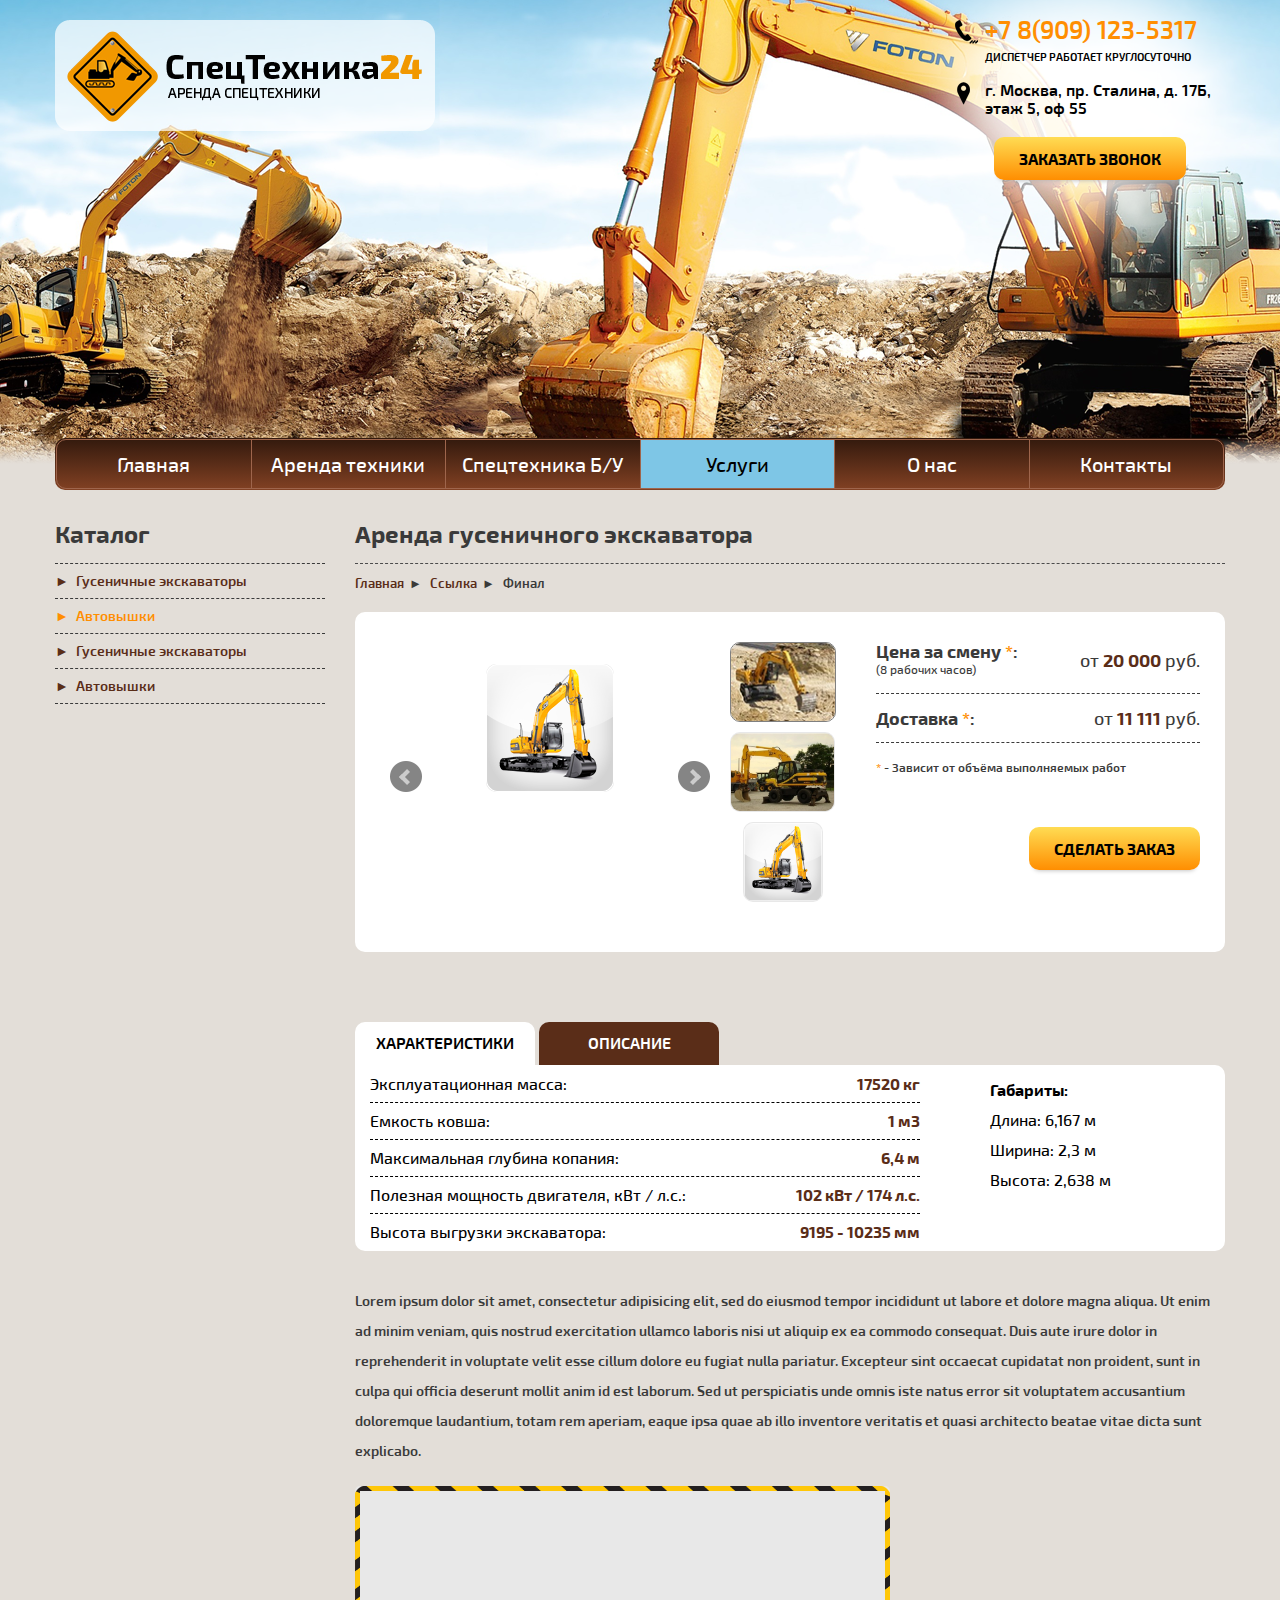
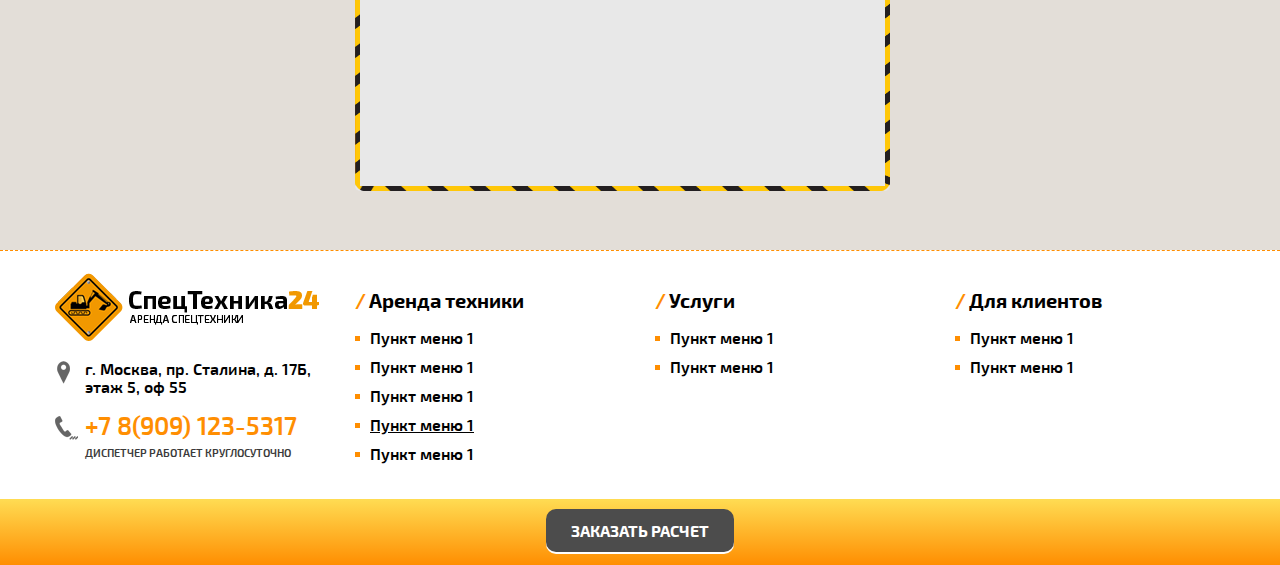
<file: detail.html>
<!DOCTYPE html>
<html>
	<head>
		<meta charset="utf-8">
		<title>t</title>
		<meta name="viewport" content="width=device-width, initial-scale=1.0">
		<link href="css/bootstrap.css" rel="stylesheet">
  		<link href="css/bootstrap-theme.css" rel="stylesheet">
  		<link href="css/jquery.fancybox.css" rel="stylesheet">
		<link rel="stylesheet" type="text/css" href="css/reset.css">
		
		<link rel="stylesheet" type="text/css" href="font/exotwo.css">
		<link rel="stylesheet" type="text/css" href="css/style.css">

		<link rel="stylesheet" type="text/css" href="css/jquery.bxslider.css">
		<link rel="stylesheet" type="text/css" href="css/detail.css">

		

		<script src="js/jquery.js" ></script>
		<script src='js/bootstrap.js'></script>
		<script src='js/Bootstrap3_hover.js'></script>
		<script src="js/jquery.validate.min.js"></script>
		<script src="js/jquery.maskedinput.min.js"></script>
		<script src="js/additional-methods.js"></script>
		<script src="js/validate-rules.js"></script>
		<script src="js/livequery.js" ></script>
		<script src="js/jquery.fancybox.pack.js"></script>
		<script src="js/jquery.boxloader.min.js"></script>
  		
		<script src="js/scripts.js" ></script>
		<script src="js/jquery.bxslider.js" ></script>

		<link rel="shortcut icon" href="favicon.png">
	</head>
	<body>
		<div class="container-fluid"><div class='row'>
			<header class='header header--main'>
				<div class='container'>
					<div class='row head'>
						<div class='col-xs-12 col-sm-6 col-lg-5 head-colLeft'><a href='/' class='logo'><img src='images/logoLg.png' alt=''></a></div>
						<div class='col-xs-12 col-sm-6 col-md-4 col-lg-3 head-colRight'>
							<div class='head-rightBcg'>
								<div class='icons'>
									<a class='phone' href='tel:+789123575317'><span class='icons-item phone-icon'></span>+7 8(909) 123-5317</a>
									<div class='phoneDispatcher'>диспетчер работает круглосуточно</div>
									<div class='adr'><span class='icons-item adr-icon'></span>г. Москва, пр. Сталина, д. 17Б, этаж 5, оф 55</div>
								</div>
								<div class='text-center'><a class='fancy button' href='#formCallback'>Заказать звонок</a></div>
							</div>
						</div>
					</div>
				</div>
				<nav class="navbar navbar-default menu">
					<div class='container'>
						<div class='row'>
							<div class="navbar-header text-center">
								<button type="button" class="navbar-toggle collapsed hamburger hamburger--htx" data-toggle="collapse" data-target="#openMenu">
					                <span>toggle menu</span>
					             </button>
							</div>
							<div class="collapse navbar-collapse menu-collapse" id="openMenu">
								<div class='visible-lg'>
									<div class='menu-bcg'>
									    <ul class="nav navbar-nav menu-frst">
									    	<li class='menu-frstLi'><a href="main.php">Главная</a></li><li class='separator'></li>
										    <li class="menu-frstLi dropdown">
										        <a href="brand.php" class="dropdown-toggle" data-hover="dropdown" >Аренда техники</a>
										        <ul class="dropdown-menu menu-sncd">
										            <li class='menu-sncdLi'><a href="detail.php" class="dropdown-toggle" >Гусеничные экскаваторы</a></li>
										            <li class='menu-sncdLi'><a href="window.php" class="dropdown-toggle" >Мини-погрузчики</a></li>
										            <li class='menu-sncdLi'><a href="window.php" class="dropdown-toggle" >Ямобуры</a></li>
										            <li class='menu-sncdLi'><a href="window.php" class="dropdown-toggle" >Низкорамные платформы</a></li>
										            <li class='menu-sncdLi'><a href="window.php" class="dropdown-toggle" >Гусеничные экскаваторы</a></li>
										            <li class='menu-sncdLi'><a href="window.php" class="dropdown-toggle" >Мини-погрузчики</a></li>
										            <li class='menu-sncdLi'><a href="window.php" class="dropdown-toggle" >Ямобуры</a></li>
										            <li class='menu-sncdLi menu-sncdLi--active '><a href="window.php" class="dropdown-toggle" >Низкорамные платформы</a></li>
										            <li class='menu-sncdLi'><a href="window.php" class="dropdown-toggle" >Гусеничные экскаваторы</a></li>
										            <li class='menu-sncdLi'><a href="window.php" class="dropdown-toggle" >Мини-погрузчики</a></li>
										            <li class='menu-sncdLi'><a href="window.php" class="dropdown-toggle" >Ямобуры</a></li>
										            <li class='menu-sncdLi'><a href="window.php" class="dropdown-toggle" >Низкорамные платформы</a></li>
										        </ul>
										    </li> <li class='separator'></li>
									        <li class='menu-frstLi'><a href="catalog.php">Спецтехника Б/У</a></li><li class='separator'></li>
									        <li class='menu-frstLi menu-frstLi--active'><a href="price.php">Услуги</a></li><li class='separator'></li>
									        <li class='menu-frstLi'><a href="about.php">О нас</a></li><li class='separator'></li>
									        <li class='menu-frstLi'><a href="contact.php">Контакты</a></li><li class='separator'></li>
									    </ul>
									</div>
								</div>
								<div class='hidden-lg'>
									<div class='menu-bcg'>
									    <ul class="nav navbar-nav menu-frst">
									    	<li class='menu-frstLi'><a href="main.php">Главная</a></li><li class='separator'></li>
										    <li class="menu-frstLi dropdown">
										        <a href="brand.php" class="dropdown-toggle" data-toggle="dropdown" >Аренда техники</a>
										        <ul class="dropdown-menu menu-sncd">
										        	<li class='menu-sncdLi menu-sncdLi--active'><a href="window.php" class="dropdown-toggle" >1Гусеничные экскаваторы</a></li>
										            <li class='menu-sncdLi'><a href="detail.php" class="dropdown-toggle" >2Мини-погрузчики</a></li>
										            <li class='menu-sncdLi'><a href="window.php" class="dropdown-toggle" >3Ямобуры</a></li>
										            <li class='menu-sncdLi'><a href="window.php" class="dropdown-toggle" >4Низкорамные платформы</a></li>
										        	<li class='menu-sncdLi'><a href="window.php" class="dropdown-toggle" >5Гусеничные экскаваторы</a></li>
										            <li class='menu-sncdLi dropdown'><a href="window.php" class="dropdown-toggle" >6Мини-погрузчики</a></li>
										            <li class='menu-sncdLi dropdown'><a href="window.php" class="dropdown-toggle" >7Ямобуры</a></li>
										            <li class='menu-sncdLi dropdown'><a href="window.php" class="dropdown-toggle" >8Низкорамные платформы</a></li>
										        	<li class='menu-sncdLi dropdown'><a href="window.php" class="dropdown-toggle" >1Гусеничные экскаваторы</a></li>
										            <li class='menu-sncdLi dropdown'><a href="window.php" class="dropdown-toggle" >2Мини-погрузчики</a></li>
										            <li class='menu-sncdLi dropdown'><a href="window.php" class="dropdown-toggle" >3Ямобуры</a></li>
										            <li class='menu-sncdLi dropdown'><a href="window.php" class="dropdown-toggle" >4Низкорамные платформы</a></li>
										        	<li class='menu-sncdLi dropdown'><a href="window.php" class="dropdown-toggle" >5Гусеничные экскаваторы</a></li>
										            <li class='menu-sncdLi dropdown'><a href="window.php" class="dropdown-toggle" >6Мини-погрузчики</a></li>
										            <li class='menu-sncdLi dropdown'><a href="window.php" class="dropdown-toggle" >7Ямобуры</a></li>
										        </ul>
										    </li><li class='separator'></li>
										    <li class='menu-frstLi'><a href="catalog.php">Спецтехника Б/У</a></li><li class='separator'></li>
									        <li class='menu-frstLi menu-frstLi--active'><a href="balkon.php">Услуги</a></li><li class='separator'></li>
									        <li class='menu-frstLi'><a href="about.php">О нас</a></li><li class='separator'></li>
									        <li class='menu-frstLi'><a href="contact.php">Контакты</a></li><li class='separator'></li>
									    </ul>
									</div>
								</div>
							</div>
						</div>
					</div>
		        </nav>
			</header>
			<div class='container'>

				

<div class='row'>
	<div class='col-xs-12 col-md-9 pull-right innerCenter'>
		<h1>Аренда гусеничного экскаватора</h1>
		<div class="breadcrumbs">
			<a class='breadcrumbs-link' href="/" title="Главная">Главная</a><span class="breadcrumbs-separator"></span>
			<a class='breadcrumbs-link' href="/" >Ссылка</a><span class="breadcrumbs-separator"></span>
			<span class="breadcrumbs-goal">Финал</span>
		</div>
		<div class='inner'>
<div class='whiteBrd detailInfo'>
	<div class='row'>
		<div class='col-sm-7'>
			<div class='slider'>
    			<div class='slider-wrap'>
					<ul class="bxslider">
					  	<li><a href='images/tmp/about-1.jpg' rel="next" class='fancyImg'><img alt='' src='images/tmp/about-1.jpg'></a></li>
					  	<li><a href='images/tmp/detail.jpg' rel="next" class='fancyImg'><img alt='' src='images/tmp/detail.jpg'></a></li>
					  	<li><a href='images/tmp/car1.png' rel="next" class='fancyImg'><img alt='' src='images/tmp/car1.png'></a></li>
					</ul>
				</div>
				<div class='slider-thumb hidden-xs' id="js-BxsliderThumb" >
				  	<a data-slide-index="0" href=""><img alt='' src='images/tmp/d-small.jpg'></a>
				  	<a data-slide-index="1" href=""><img alt='' src='images/tmp/detail.jpg'></a>
				  	<a data-slide-index="2" href=""><img alt='' src='images/tmp/car1.png'></a>
				</div>
			</div>
		</div>
		<div class='col-sm-5'>
			<div class='brdLine brdLine--large detailLine detailLine--large'>
				<span class='detailLine-right--large'>
					Цена за смену <span class='asterisk'>*</span>:
					<span class='detailLine-f12'>(8 рабочих часов)</span>
				</span>
				<span class='detailLine-left detailLine-left--large'>от <span class='detailLine-price'>20 000</span> руб.</span>
			</div>
			<div class='brdLine brdLine--large detailLine detailLine--large'>
				<span class='detailLine-right--large'>
					Доставка <span class='asterisk'>*</span>:
				</span>
				<span class='detailLine-left detailLine-left--large'>от <span class='detailLine-price'>11 111</span> руб.</span>
			</div>
			<div class='brdLine brdLine--large f12'>
				<span class='asterisk'>* </span> - Зависит от объёма выполняемых работ<br><br><br>
			</div>
			<div class='text-right'>
				<a class="fancy button" href="#formOrder">Сделать заказ</a>
			</div>
		</div>
	</div>
</div>

<ul class="nav nav-tabs">
  <li class="active"><a href="#home" data-toggle="tab">Характеристики</a></li>
  <li><a href="#profile" data-toggle="tab">Описание</a></li>
</ul>

<!-- Tab panes -->
<div class="tab-content navTabContent">
  <div class="tab-pane active" id="home">
  	<div class='row'>
  		<div class='col-sm-8'>
  			<div class='brdLine detailLine'><span>Эксплуатационная масса:</span><span class='detailLine-left'>17520 кг</span></div>
  			<div class='brdLine detailLine'><span>Емкость ковша:</span><span class='detailLine-left'>1 м3</span></div>
  			<div class='brdLine detailLine'><span>Максимальная глубина копания:</span><span class='detailLine-left'>6,4 м</span></div>
  			<div class='brdLine detailLine'><span>Полезная мощность двигателя, кВт / л.с.:</span><span class='detailLine-left'>102 кВт / 174 л.с.</span></div>
  			<div class='brdLine detailLine'><span>Высота выгрузки экскаватора:</span><span class='detailLine-left'>9195 - 10235 мм</span></div>
  		</div>
  		<div class='col-sm-4'>
  			<div class='detailSizes'>
	  			<div class='bolded'>Габариты:</div>
	  			<div>Длина: 6,167 м</div>
	  			<div>Ширина: 2,3 м</div>
	  			<div>Высота: 2,638 м</div>
	  		</div>
  		</div>
  	</div>
  </div>
  <div class="tab-pane" id="profile">
  	Lorem ipsum dolor sit amet, consectetur adipisicing elit, sed do eiusmod tempor incididunt ut labore et dolore magna aliqua. 
  </div>
</div>

<div class='lh30'>Lorem ipsum dolor sit amet, consectetur adipisicing elit, sed do eiusmod tempor incididunt ut labore et dolore magna aliqua. Ut enim ad minim veniam, quis nostrud exercitation ullamco laboris nisi ut aliquip ex ea commodo consequat. Duis aute irure dolor in reprehenderit in voluptate velit esse cillum dolore eu fugiat nulla pariatur. Excepteur sint occaecat cupidatat non proident, sunt in culpa qui officia deserunt mollit anim id est laborum. Sed ut perspiciatis unde omnis iste natus error sit voluptatem accusantium doloremque laudantium, totam rem aperiam, eaque ipsa quae ab illo inventore veritatis et quasi architecto beatae vitae dicta sunt explicabo.</div>

<iframe src="https://www.youtube.com/embed/dvsJKK2HzeY" allowfullscreen width='535' height='305'></iframe>

		</div><!-- /inner-->
	</div>
	<div class='col-xs-12 col-md-3 innerAside'>
		<div class='ttl'>Каталог</div>
		<div class='asideMenu'>
			<div class='asideMenu-item'><a href='' class='asideMenu-link'>Гусеничные экскаваторы</a></div>
			<div class='asideMenu-item'><a href='' class='asideMenu-link asideMenu-link--active'>Автовышки</a></div>
			<div class='asideMenu-item'><a href='' class='asideMenu-link'>Гусеничные экскаваторы </a></div>
			<div class='asideMenu-item'><a href='' class='asideMenu-link'>Автовышки</a></div>
		</div>
	</div>

</div>

			</div><!--/container-->
			<footer class='footer'>
				<div class='container footerTop'>
					<div class='row'>
						<div class='col-sm-6 col-md-4 col-lg-3' itemscope="" itemtype="http://schema.org/LocalBusiness">
							<meta itemprop="name" content="СпецТехника24">
							<div><a href='/' class='logo'><img src='images/logoFooter.png' alt=''></a></div>
							<div class='icons'>
								<div class='adr'><span class='icons-item icons-item--gray adr-icon'></span>
									<span itemprop="address" itemscope itemtype="http://schema.org/PostalAddress">
								        <span itemprop="addressLocality">г. Москва</span>, 
								        <span itemprop="streetAddress">пр. Сталина, д. 17Б, этаж 5, оф 55</span>
								    </span>
								</div>
								<a class='phone' href='tel:+789012375317'><span class='icons-item icons-item--gray phone-icon'></span><span itemprop="telephone" >+7 8(909) 123-5317</span></a>
								<div class='phoneDispatcher'>диспетчер работает круглосуточно</div>
							</div>
						</div>
						<div class='col-sm-6 col-md-3 footerMenu'>
							<div class='footerMenu-ttl'>Аренда техники</div>
							<div class='footerMenu-item'><a href=''>Пункт меню 1</a></div>
							<div class='footerMenu-item'><a href=''>Пункт меню 1</a></div>
							<div class='footerMenu-item'><a href=''>Пункт меню 1</a></div>
							<div class='footerMenu-item footerMenu-item--active'><a href=''>Пункт меню 1</a></div>
							<div class='footerMenu-item'><a href=''>Пункт меню 1</a></div>
						</div>
						<div class='clear visible-sm'></div>
						<div class='col-sm-6 col-md-2 col-lg-3 footerMenu'>
							<div class='footerMenu-ttl'>Услуги</div>
							<div class='footerMenu-item'><a href=''>Пункт меню 1</a></div>
							<div class='footerMenu-item'><a href=''>Пункт меню 1</a></div>
						</div>
						<div class='col-sm-6 col-md-3 footerMenu'>
							<div class='footerMenu-ttl'>Для клиентов</div>
							<div class='footerMenu-item'><a href=''>Пункт меню 1</a></div>
							<div class='footerMenu-item'><a href=''>Пункт меню 1</a></div>
						</div>
					</div>
				</div>
				<div class='footerBottomBcg'>
					<div class='container footerBottom'>
						<div class='footerBottom-item text-center'><a class='fancy button button--gray footerBottom-btn' href='#formCallback'>Заказать расчет</a></div>
					</div>
				</div>
			</footer>
		</div></div><!--/container-fluid-->
		<div class='hidden'>
			<div id='formCallback'>
				<form method="get" action='ajax.php' class='formAjax'>
					<div class='inputWrap'><input class='formAjax-input formAjax-input--name' type="text" name="name" title='Ваше имя: *' placeholder='Ваше имя: *'></div>
					<div class='inputWrap'><input class='formAjax-input formAjax-input--phone phoneMask' type="tel" name="phone" title='Ваш номер: *' placeholder='Ваш номер: *' required></div>
					<button class='formAjax-button'>ОТПРАВИТЬ</button>
				</form>
			</div>
			<div id='formOrder'>
				<form method="get" action='ajax.php' class='formAjax'>
					<div class='inputWrap'><input class='formAjax-input formAjax-input--name' type="text" name="name" title='Ваше имя: *' placeholder='Ваше имя: *'></div>
					<div class='inputWrap'><input class='formAjax-input formAjax-input--phone phoneMask' type="tel" name="phone" title='Ваш номер: *' placeholder='Ваш номер: *' required></div>
					<button class='formAjax-button'>ОТПРАВИТЬ</button>
				</form>
			</div>
		</div>
	</body>
</html>
</file>
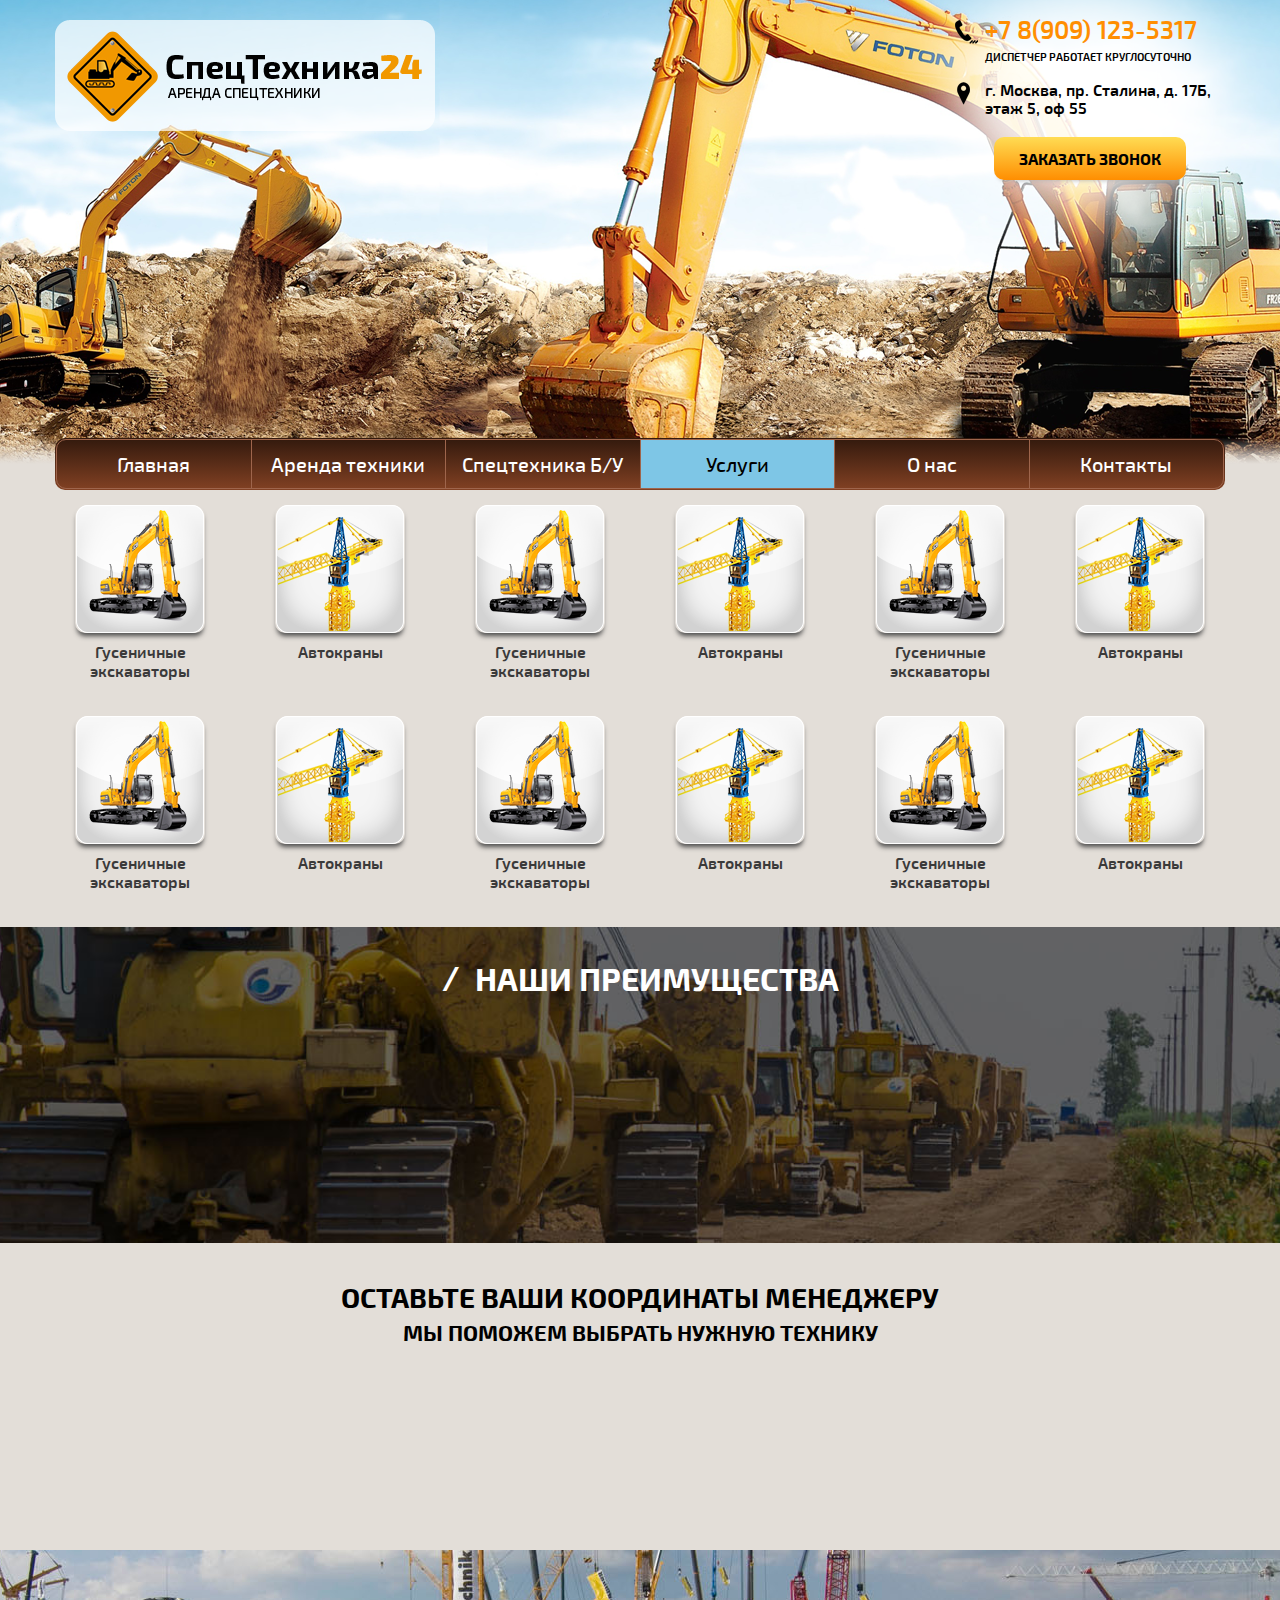
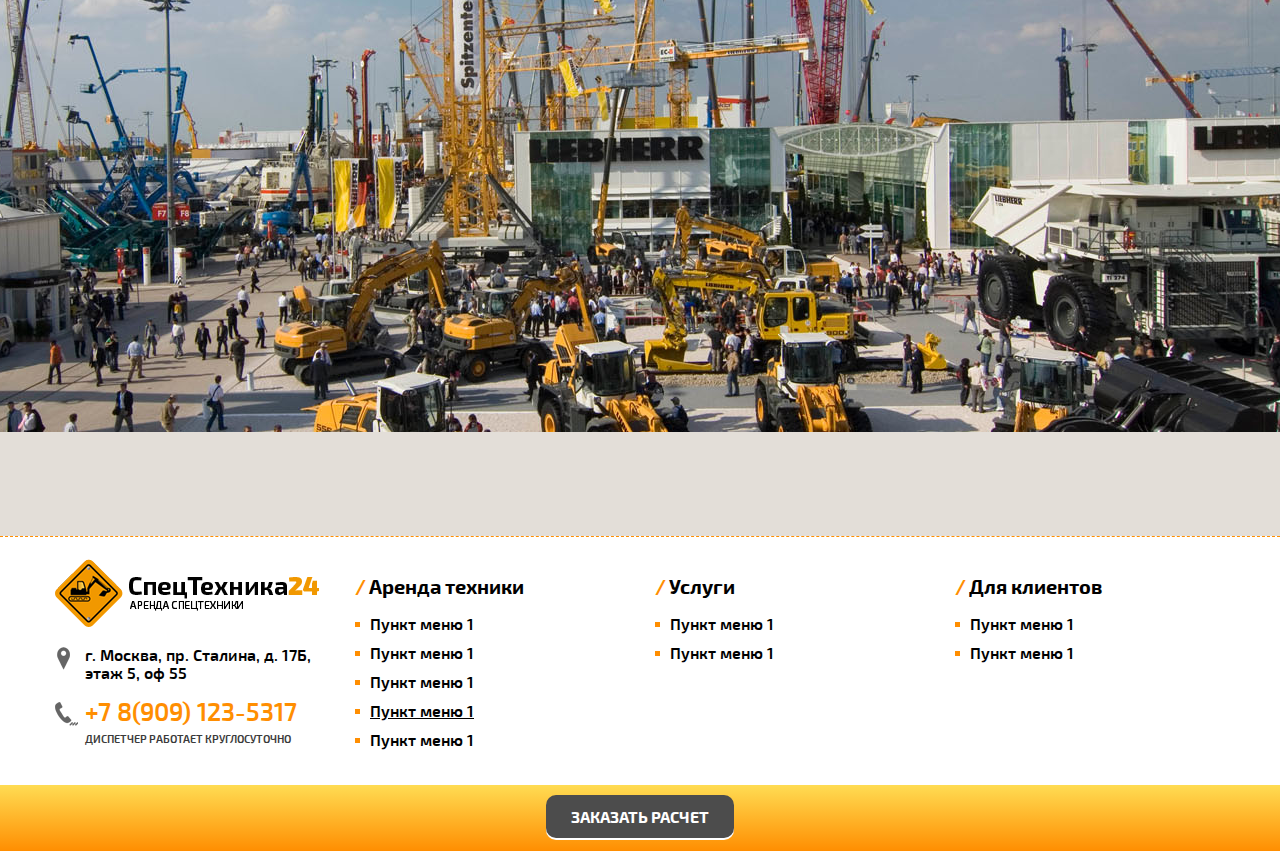
<file: main.html>
<!DOCTYPE html>
<html>
	<head>
		<meta charset="utf-8">
		<title>t</title>
		<meta name="viewport" content="width=device-width, initial-scale=1.0">
		<link href="css/bootstrap.css" rel="stylesheet">
  		<link href="css/bootstrap-theme.css" rel="stylesheet">
  		<link href="css/jquery.fancybox.css" rel="stylesheet">
		<link rel="stylesheet" type="text/css" href="css/reset.css">
		
		<link rel="stylesheet" type="text/css" href="font/exotwo.css">
		<link rel="stylesheet" type="text/css" href="css/style.css">

		

		<script src="js/jquery.js" ></script>
		<script src='js/bootstrap.js'></script>
		<script src='js/Bootstrap3_hover.js'></script>
		<script src="js/jquery.validate.min.js"></script>
		<script src="js/jquery.maskedinput.min.js"></script>
		<script src="js/additional-methods.js"></script>
		<script src="js/validate-rules.js"></script>
		<script src="js/livequery.js" ></script>
		<script src="js/jquery.fancybox.pack.js"></script>
		<script src="js/jquery.boxloader.min.js"></script>
  		
		<script src="js/scripts.js" ></script>
		<script src="js/jquery.bxslider.js" ></script>

		<link rel="shortcut icon" href="favicon.png">
	</head>
	<body>
		<div class="container-fluid"><div class='row'>
			<header class='header header--main'>
				<div class='container'>
					<div class='row head'>
						<div class='col-xs-12 col-sm-6 col-lg-5 head-colLeft'><a href='/' class='logo'><img src='images/logoLg.png' alt=''></a></div>
						<div class='col-xs-12 col-sm-6 col-md-4 col-lg-3 head-colRight'>
							<div class='head-rightBcg'>
								<div class='icons'>
									<a class='phone' href='tel:+789123575317'><span class='icons-item phone-icon'></span>+7 8(909) 123-5317</a>
									<div class='phoneDispatcher'>диспетчер работает круглосуточно</div>
									<div class='adr'><span class='icons-item adr-icon'></span>г. Москва, пр. Сталина, д. 17Б, этаж 5, оф 55</div>
								</div>
								<div class='text-center'><a class='fancy button' href='#formCallback'>Заказать звонок</a></div>
							</div>
						</div>
					</div>
				</div>
				<nav class="navbar navbar-default menu">
					<div class='container'>
						<div class='row'>
							<div class="navbar-header text-center">
								<button type="button" class="navbar-toggle collapsed hamburger hamburger--htx" data-toggle="collapse" data-target="#openMenu">
					                <span>toggle menu</span>
					             </button>
							</div>
							<div class="collapse navbar-collapse menu-collapse" id="openMenu">
								<div class='visible-lg'>
									<div class='menu-bcg'>
									    <ul class="nav navbar-nav menu-frst">
									    	<li class='menu-frstLi'><a href="main.php">Главная</a></li><li class='separator'></li>
										    <li class="menu-frstLi dropdown">
										        <a href="brand.php" class="dropdown-toggle" data-hover="dropdown" >Аренда техники</a>
										        <ul class="dropdown-menu menu-sncd">
										            <li class='menu-sncdLi'><a href="detail.php" class="dropdown-toggle" >Гусеничные экскаваторы</a></li>
										            <li class='menu-sncdLi'><a href="window.php" class="dropdown-toggle" >Мини-погрузчики</a></li>
										            <li class='menu-sncdLi'><a href="window.php" class="dropdown-toggle" >Ямобуры</a></li>
										            <li class='menu-sncdLi'><a href="window.php" class="dropdown-toggle" >Низкорамные платформы</a></li>
										            <li class='menu-sncdLi'><a href="window.php" class="dropdown-toggle" >Гусеничные экскаваторы</a></li>
										            <li class='menu-sncdLi'><a href="window.php" class="dropdown-toggle" >Мини-погрузчики</a></li>
										            <li class='menu-sncdLi'><a href="window.php" class="dropdown-toggle" >Ямобуры</a></li>
										            <li class='menu-sncdLi menu-sncdLi--active '><a href="window.php" class="dropdown-toggle" >Низкорамные платформы</a></li>
										            <li class='menu-sncdLi'><a href="window.php" class="dropdown-toggle" >Гусеничные экскаваторы</a></li>
										            <li class='menu-sncdLi'><a href="window.php" class="dropdown-toggle" >Мини-погрузчики</a></li>
										            <li class='menu-sncdLi'><a href="window.php" class="dropdown-toggle" >Ямобуры</a></li>
										            <li class='menu-sncdLi'><a href="window.php" class="dropdown-toggle" >Низкорамные платформы</a></li>
										        </ul>
										    </li> <li class='separator'></li>
									        <li class='menu-frstLi'><a href="catalog.php">Спецтехника Б/У</a></li><li class='separator'></li>
									        <li class='menu-frstLi menu-frstLi--active'><a href="price.php">Услуги</a></li><li class='separator'></li>
									        <li class='menu-frstLi'><a href="about.php">О нас</a></li><li class='separator'></li>
									        <li class='menu-frstLi'><a href="contact.php">Контакты</a></li><li class='separator'></li>
									    </ul>
									</div>
								</div>
								<div class='hidden-lg'>
									<div class='menu-bcg'>
									    <ul class="nav navbar-nav menu-frst">
									    	<li class='menu-frstLi'><a href="main.php">Главная</a></li><li class='separator'></li>
										    <li class="menu-frstLi dropdown">
										        <a href="brand.php" class="dropdown-toggle" data-toggle="dropdown" >Аренда техники</a>
										        <ul class="dropdown-menu menu-sncd">
										        	<li class='menu-sncdLi menu-sncdLi--active'><a href="window.php" class="dropdown-toggle" >1Гусеничные экскаваторы</a></li>
										            <li class='menu-sncdLi'><a href="detail.php" class="dropdown-toggle" >2Мини-погрузчики</a></li>
										            <li class='menu-sncdLi'><a href="window.php" class="dropdown-toggle" >3Ямобуры</a></li>
										            <li class='menu-sncdLi'><a href="window.php" class="dropdown-toggle" >4Низкорамные платформы</a></li>
										        	<li class='menu-sncdLi'><a href="window.php" class="dropdown-toggle" >5Гусеничные экскаваторы</a></li>
										            <li class='menu-sncdLi dropdown'><a href="window.php" class="dropdown-toggle" >6Мини-погрузчики</a></li>
										            <li class='menu-sncdLi dropdown'><a href="window.php" class="dropdown-toggle" >7Ямобуры</a></li>
										            <li class='menu-sncdLi dropdown'><a href="window.php" class="dropdown-toggle" >8Низкорамные платформы</a></li>
										        	<li class='menu-sncdLi dropdown'><a href="window.php" class="dropdown-toggle" >1Гусеничные экскаваторы</a></li>
										            <li class='menu-sncdLi dropdown'><a href="window.php" class="dropdown-toggle" >2Мини-погрузчики</a></li>
										            <li class='menu-sncdLi dropdown'><a href="window.php" class="dropdown-toggle" >3Ямобуры</a></li>
										            <li class='menu-sncdLi dropdown'><a href="window.php" class="dropdown-toggle" >4Низкорамные платформы</a></li>
										        	<li class='menu-sncdLi dropdown'><a href="window.php" class="dropdown-toggle" >5Гусеничные экскаваторы</a></li>
										            <li class='menu-sncdLi dropdown'><a href="window.php" class="dropdown-toggle" >6Мини-погрузчики</a></li>
										            <li class='menu-sncdLi dropdown'><a href="window.php" class="dropdown-toggle" >7Ямобуры</a></li>
										        </ul>
										    </li><li class='separator'></li>
										    <li class='menu-frstLi'><a href="catalog.php">Спецтехника Б/У</a></li><li class='separator'></li>
									        <li class='menu-frstLi menu-frstLi--active'><a href="balkon.php">Услуги</a></li><li class='separator'></li>
									        <li class='menu-frstLi'><a href="about.php">О нас</a></li><li class='separator'></li>
									        <li class='menu-frstLi'><a href="contact.php">Контакты</a></li><li class='separator'></li>
									    </ul>
									</div>
								</div>
							</div>
						</div>
					</div>
		        </nav>
			</header>
			<div class='container'>

				

<div class='cars'>
	<a href='' class='cars-item'>
		<div class='cars-img'><img src='images/tmp/car1.png' alt=''></div>
		<span class='cars-name'>Гусеничные экскаваторы</span>
	</a>
	<a href='' class='cars-item'>
		<div class='cars-img'><img src='images/tmp/car2.png' alt=''></div>
		<span class='cars-name'>Автокраны</span>
	</a>
	<a href='' class='cars-item'>
		<div class='cars-img'><img src='images/tmp/car1.png' alt=''></div>
		<span class='cars-name'>Гусеничные экскаваторы</span>
	</a>
	<a href='' class='cars-item'>
		<div class='cars-img'><img src='images/tmp/car2.png' alt=''></div>
		<span class='cars-name'>Автокраны</span>
	</a>
	<a href='' class='cars-item'>
		<div class='cars-img'><img src='images/tmp/car1.png' alt=''></div>
		<span class='cars-name'>Гусеничные экскаваторы</span>
	</a>
	<a href='' class='cars-item'>
		<div class='cars-img'><img src='images/tmp/car2.png' alt=''></div>
		<span class='cars-name'>Автокраны</span>
	</a>
	<a href='' class='cars-item'>
		<div class='cars-img'><img src='images/tmp/car1.png' alt=''></div>
		<span class='cars-name'>Гусеничные экскаваторы</span>
	</a>
	<a href='' class='cars-item'>
		<div class='cars-img'><img src='images/tmp/car2.png' alt=''></div>
		<span class='cars-name'>Автокраны</span>
	</a>
	<a href='' class='cars-item'>
		<div class='cars-img'><img src='images/tmp/car1.png' alt=''></div>
		<span class='cars-name'>Гусеничные экскаваторы</span>
	</a>
	<a href='' class='cars-item'>
		<div class='cars-img'><img src='images/tmp/car2.png' alt=''></div>
		<span class='cars-name'>Автокраны</span>
	</a>
	<a href='' class='cars-item'>
		<div class='cars-img'><img src='images/tmp/car1.png' alt=''></div>
		<span class='cars-name'>Гусеничные экскаваторы</span>
	</a>
	<a href='' class='cars-item'>
		<div class='cars-img'><img src='images/tmp/car2.png' alt=''></div>
		<span class='cars-name'>Автокраны</span>
	</a>
</div>

</div><!--container-->
<div class='ourPluses ourPluses--main'>
	<div class='container'>
				<div class='ourPluses-ttl'>Наши преимущества</div>
		<div class='ourPlus boxl'>
			<div class='ourPlus-item js-boxl'>
				<div class='ourPlus-img ourPlus-img--1'></div>
				<div class='ourPlus-name'>круглосуточный диспетчер</div>
			</div>
			<div class='ourPlus-item js-boxl'>
				<div class='ourPlus-img ourPlus-img--2'></div>
				<div class='ourPlus-name'>более 300 различных едениц техники</div>
			</div>
			<div class='ourPlus-item js-boxl'>
				<div class='ourPlus-img ourPlus-img--3'></div>
				<div class='ourPlus-name'>Минимальная стоимость услуг</div>
			</div>
			<div class='ourPlus-item js-boxl'>
				<div class='ourPlus-img ourPlus-img--4'></div>
				<div class='ourPlus-name'>Оперативное прибытие на место</div>
			</div>
		</div>
	</div>
</div>
<div class='container'>

<div class='titl'>оставьте ваши координаты менеджеру</div>
<div class='titl titl--22'>Мы поможем выбрать нужную технику</div>
<form method="get" action='ajax.php' class='formAjax row formInline js-boxl'>
	<div class='col-sm-6 col-md-5'><div class='inputWrap'><input class='formAjax-input formAjax-input--name' type="text" name="name" title='Ваше имя: *' placeholder='Ваше имя: *'></div></div>
	<div class='col-sm-6 col-md-5'><div class='inputWrap'><input class='formAjax-input formAjax-input--phone phoneMask' type="tel" name="phone" title='Ваш номер: *' placeholder='Ваш номер: *' required></div></div>
	<div class='col-sm-12 col-md-2'><button class='formAjax-button'>ОТПРАВИТЬ</button></div>
</form>

</div><!--container-->
<div class='mainLeftBlock boxl'>
	<div class='container'>
		<div class='row'>
			<div class='col-md-7 col-md-offset-5'>
				<div class='brdImgBox js-boxl js-boxl--left'>
					<div class='ttl brdImgBox-ttl'><h1>AРЕНДА СПЕЦТЕХНИКИ В МОСКВЕ И МОСКОВСКОЙ ОБЛАСТИ</h1></div>
					Lorem ipsum dolor sit amet, consectetur adipisicing elit, sed do eiusmod tempor incididunt ut labore et dolore magna aliqua. Ut enim ad minim veniam, quis nostrud exercitation ullamco laboris nisi ut aliquip ex ea commodo consequat. Duis aute irure dolor in reprehenderit in voluptate velit esse cillum dolore eu fugiat nulla pariatur. Excepteur sint occaecat cupidatat non proident, sunt in culpa qui officia deserunt mollit anim id est laborum. Sed ut perspiciatis unde omnis iste natus error sit voluptatem accusantium doloremque laudantium, totam rem aperiam, eaque ipsa quae ab illo inventore veritatis et quasi architecto beatae vitae dicta sunt explicabo. Nemo enim ipsam voluptatem quia voluptas sit aspernatur aut odit aut fugit, sed quia consequuntur magni dolores eos qui ratione voluptatem sequi nesciunt. Neque porro quisquam est, qui dolorem ipsum quia dolor sit amet, consectetur, adipisci velit, sed quia non numquam eius modi tempora incidunt ut labore et dolore magnam aliquam quaerat voluptatem.<br>
					Nemo enim ipsam voluptatem quia voluptas sit aspernatur aut odit aut fugit, sed quia consequuntur magni dolores eos qui ratione voluptatem sequi nesciunt. Neque porro quisquam est, qui dolorem ipsum quia dolor sit amet, consectetur, adipisci velit, sed quia non numquam eius modi tempora incidunt ut labore et dolore magnam aliquam quaerat voluptatem.
				</div>
			</div>
		</div>
	</div>

</div>
<div class='container'>

			</div><!--/container-->
			<footer class='footer'>
				<div class='container footerTop'>
					<div class='row'>
						<div class='col-sm-6 col-md-4 col-lg-3' itemscope="" itemtype="http://schema.org/LocalBusiness">
							<meta itemprop="name" content="СпецТехника24">
							<div><a href='/' class='logo'><img src='images/logoFooter.png' alt=''></a></div>
							<div class='icons'>
								<div class='adr'><span class='icons-item icons-item--gray adr-icon'></span>
									<span itemprop="address" itemscope itemtype="http://schema.org/PostalAddress">
								        <span itemprop="addressLocality">г. Москва</span>, 
								        <span itemprop="streetAddress">пр. Сталина, д. 17Б, этаж 5, оф 55</span>
								    </span>
								</div>
								<a class='phone' href='tel:+789012375317'><span class='icons-item icons-item--gray phone-icon'></span><span itemprop="telephone" >+7 8(909) 123-5317</span></a>
								<div class='phoneDispatcher'>диспетчер работает круглосуточно</div>
							</div>
						</div>
						<div class='col-sm-6 col-md-3 footerMenu'>
							<div class='footerMenu-ttl'>Аренда техники</div>
							<div class='footerMenu-item'><a href=''>Пункт меню 1</a></div>
							<div class='footerMenu-item'><a href=''>Пункт меню 1</a></div>
							<div class='footerMenu-item'><a href=''>Пункт меню 1</a></div>
							<div class='footerMenu-item footerMenu-item--active'><a href=''>Пункт меню 1</a></div>
							<div class='footerMenu-item'><a href=''>Пункт меню 1</a></div>
						</div>
						<div class='clear visible-sm'></div>
						<div class='col-sm-6 col-md-2 col-lg-3 footerMenu'>
							<div class='footerMenu-ttl'>Услуги</div>
							<div class='footerMenu-item'><a href=''>Пункт меню 1</a></div>
							<div class='footerMenu-item'><a href=''>Пункт меню 1</a></div>
						</div>
						<div class='col-sm-6 col-md-3 footerMenu'>
							<div class='footerMenu-ttl'>Для клиентов</div>
							<div class='footerMenu-item'><a href=''>Пункт меню 1</a></div>
							<div class='footerMenu-item'><a href=''>Пункт меню 1</a></div>
						</div>
					</div>
				</div>
				<div class='footerBottomBcg'>
					<div class='container footerBottom'>
						<div class='footerBottom-item text-center'><a class='fancy button button--gray footerBottom-btn' href='#formCallback'>Заказать расчет</a></div>
					</div>
				</div>
			</footer>
		</div></div><!--/container-fluid-->
		<div class='hidden'>
			<div id='formCallback'>
				<form method="get" action='ajax.php' class='formAjax'>
					<div class='inputWrap'><input class='formAjax-input formAjax-input--name' type="text" name="name" title='Ваше имя: *' placeholder='Ваше имя: *'></div>
					<div class='inputWrap'><input class='formAjax-input formAjax-input--phone phoneMask' type="tel" name="phone" title='Ваш номер: *' placeholder='Ваш номер: *' required></div>
					<button class='formAjax-button'>ОТПРАВИТЬ</button>
				</form>
			</div>
			<div id='formOrder'>
				<form method="get" action='ajax.php' class='formAjax'>
					<div class='inputWrap'><input class='formAjax-input formAjax-input--name' type="text" name="name" title='Ваше имя: *' placeholder='Ваше имя: *'></div>
					<div class='inputWrap'><input class='formAjax-input formAjax-input--phone phoneMask' type="tel" name="phone" title='Ваш номер: *' placeholder='Ваш номер: *' required></div>
					<button class='formAjax-button'>ОТПРАВИТЬ</button>
				</form>
			</div>
		</div>
	</body>
</html>
</file>
<file: font/exotwo.css>
@font-face{font-family:'Exo 2';src:local('Exo 2 Thin'), local('Exo2-Thin'), url('exo2thin.woff2') format('woff2'), url('exo2thin.woff') format('woff'), url('exo2thin.ttf') format('truetype');font-weight:100;font-style:normal;}@font-face{font-family:'Exo 2';src:local('Exo 2 Thin Italic'), local('Exo2-ThinItalic'), url('exo2thinitalic.woff2') format('woff2'), url('exo2thinitalic.woff') format('woff'), url('exo2thinitalic.ttf') format('truetype');font-weight:100;font-style:italic;}@font-face{font-family:'Exo 2';src:local('Exo 2 Extra Light'), local('Exo2-ExtraLight'), url('exo2extralight.woff2') format('woff2'), url('exo2extralight.woff') format('woff'), url('exo2extralight.ttf') format('truetype');font-weight:200;font-style:normal;}@font-face{font-family:'Exo 2';src:local('Exo 2 Extra Light Italic'), local('Exo2-ExtraLightItalic'), url('exo2extralightitalic.woff2') format('woff2'), url('exo2extralightitalic.woff') format('woff'), url('exo2extralightitalic.ttf') format('truetype');font-weight:200;font-style:italic;}@font-face{font-family:'Exo 2';src:local('Exo 2 Light'), local('Exo2-Light'), url('exo2light.woff2') format('woff2'), url('exo2light.woff') format('woff'), url('exo2light.ttf') format('truetype');font-weight:300;font-style:normal;}@font-face{font-family:'Exo 2';src:local('Exo 2 Light Italic'), local('Exo2-LightItalic'), url('exo2lightitalic.woff2') format('woff2'), url('exo2lightitalic.woff') format('woff'), url('exo2lightitalic.ttf') format('truetype');font-weight:300;font-style:italic;}@font-face{font-family:'Exo 2';src:local('Exo 2'), local('Exo2-Regular'), url('exo2.woff2') format('woff2'), url('exo2.woff') format('woff'), url('exo2.ttf') format('truetype');font-weight:400;font-style:normal;}@font-face{font-family:'Exo 2';src:local('Exo 2 Italic'), local('Exo2-Italic'), url('exo2italic.woff2') format('woff2'), url('exo2italic.woff') format('woff'), url('exo2italic.ttf') format('truetype');font-weight:400;font-style:italic;}@font-face{font-family:'Exo 2';src:local('Exo 2 Medium'), local('Exo2-Medium'), url('exo2medium.woff2') format('woff2'), url('exo2medium.woff') format('woff'), url('exo2medium.ttf') format('truetype');font-weight:500;font-style:normal;}@font-face{font-family:'Exo 2';src:local('Exo 2 Medium Italic'), local('Exo2-MediumItalic'), url('exo2mediumitalic.woff2') format('woff2'), url('exo2mediumitalic.woff') format('woff'), url('exo2mediumitalic.ttf') format('truetype');font-weight:500;font-style:italic;}@font-face{font-family:'Exo 2';src:local('Exo 2 Semi Bold'), local('Exo2-SemiBold'), url('exo2semibold.woff2') format('woff2'), url('exo2semibold.woff') format('woff'), url('exo2semibold.ttf') format('truetype');font-weight:600;font-style:normal;}@font-face{font-family:'Exo 2';src:local('Exo 2 Semi Bold Italic'), local('Exo2-SemiBoldItalic'), url('exo2semibolditalic.woff2') format('woff2'), url('exo2semibolditalic.woff') format('woff'), url('exo2semibolditalic.ttf') format('truetype');font-weight:600;font-style:italic;}@font-face{font-family:'Exo 2';src:local('Exo 2 Bold'), local('Exo2-Bold'), url('exo2bold.woff2') format('woff2'), url('exo2bold.woff') format('woff'), url('exo2bold.ttf') format('truetype');font-weight:700;font-style:normal;}@font-face{font-family:'Exo 2';src:local('Exo 2 Bold Italic'), local('Exo2-BoldItalic'), url('exo2bolditalic.woff2') format('woff2'), url('exo2bolditalic.woff') format('woff'), url('exo2bolditalic.ttf') format('truetype');font-weight:700;font-style:italic;}@font-face{font-family:'Exo 2';src:local('Exo 2 Extra Bold'), local('Exo2-ExtraBold'), url('exo2extrabold.woff2') format('woff2'), url('exo2extrabold.woff') format('woff'), url('exo2extrabold.ttf') format('truetype');font-weight:800;font-style:normal;}@font-face{font-family:'Exo 2';src:local('Exo 2 Extra Bold Italic'), local('Exo2-ExtraBoldItalic'), url('exo2extrabolditalic.woff2') format('woff2'), url('exo2extrabolditalic.woff') format('woff'), url('exo2extrabolditalic.ttf') format('truetype');font-weight:800;font-style:italic;}@font-face{font-family:'Exo 2';src:local('Exo 2 Black'), local('Exo2-Black'), url('exo2black.woff2') format('woff2'), url('exo2black.woff') format('woff'), url('exo2black.ttf') format('truetype');font-weight:900;font-style:normal;}@font-face{font-family:'Exo 2';src:local('Exo 2 Black Italic'), local('Exo2-BlackItalic'), url('exo2blackitalic.woff2') format('woff2'), url('exo2blackitalic.woff') format('woff'), url('exo2blackitalic.ttf') format('truetype');font-weight:900;font-style:italic;}
</file>
<file: css/style.css>
body {
  background: #E3DED8;
  font: 600 14px / 18px 'Exo 2', Helvetica, sans-serif;
  color: #3A3A3A;
}
a {
  color: #3A3A3A;
  text-decoration: underline;
  transition: all 1s ease;
}
a:hover {
  color: #3A3A3A;
}
img {
  display: block;
  max-width: 100%;
  height: auto;
  margin: 0 auto;
}
.inner img {
  border: 5px solid #FFC708;
  border-radius: 5px;
  border-image: url(../images/brdImg.png) 5 stretch !important;
  background-color: #E8E8E8;
  overflow: hidden;
  float: left;
  margin: 5px 15px 5px 0;
}
.inner img.pull-right {
  margin: 5px 0 5px 15px;
}
p {
  margin-bottom: 45px;
}
iframe {
  max-width: 100%;
  border: 5px solid #FFC708;
  border-radius: 5px;
  border-image: url(../images/brdImg.png) 5 stretch !important;
  background-color: #E8E8E8;
  overflow: hidden;
  margin: 20px 0;
}
#map iframe {
  border: 0;
  border-radius: 0;
  background: none;
  margin: 0;
}
.clear {
  clear: both;
}
.clearfix:after {
  content: "";
  display: block;
  clear: both;
}
.f12 {
  font-size: 12px;
}
.f16 {
  font-size: 16px;
  line-height: 23px;
}
.lh30 {
  line-height: 30px;
}
.img-responsive {
  display: block;
  max-width: 100%;
  height: auto;
  margin: 0 auto;
}
.inline-table {
  display: inline-table;
  height: 100%;
}
.inline-table .table-cell {
  display: table-cell;
  vertical-align: middle;
}
.ellips {
  display: block;
  white-space: nowrap;
  overflow: hidden;
  text-overflow: ellipsis;
}
.boxl {
  overflow-x: hidden;
}
.button {
  display: inline-block;
  height: 43px;
  padding: 0 25px;
  margin-bottom: 5px;
  border: 0;
  border-radius: 10px;
  background-color: #FFDC53;
  background: linear-gradient(to bottom, #FFDC53, #FF8E01);
  text-transform: uppercase;
  overflow: hidden;
  color: #000;
  font: bold 16px / 43px 'Exo 2', Helvetica, sans-serif;
  text-decoration: none;
  text-align: center;
  box-shadow: 0 5px 5px -5px #AFAFAF;
  white-space: nowrap;
  cursor: pointer;
  z-index: 1;
}
.button:before {
  content: "";
  position: absolute;
  top: 0;
  left: 0;
  bottom: 0;
  width: 0px;
  z-index: -1;
  background-color: #E89D0D;
  background: linear-gradient(to top, #FFDC53, #FF8E01);
  transition: all 0.5s ease-out;
}
.button:hover,
.button:focus {
  text-decoration: none;
}
.button:hover:before,
.button:focus:before {
  width: 100%;
}
.button:active {
  top: 1px;
  box-shadow: none;
}
.button--gray {
  display: inline-block;
  height: 43px;
  padding: 0 25px;
  margin-bottom: 5px;
  border: 0;
  border-radius: 10px;
  background-color: #FFDC53;
  background: linear-gradient(to bottom, #FFDC53, #FF8E01);
  text-transform: uppercase;
  overflow: hidden;
  color: #000;
  font: bold 16px / 43px 'Exo 2', Helvetica, sans-serif;
  text-decoration: none;
  text-align: center;
  box-shadow: 0 5px 5px -5px #AFAFAF;
  white-space: nowrap;
  cursor: pointer;
  z-index: 1;
  background: #4C4C4C;
  color: white !important;
  box-shadow: 0 2px 0 white;
}
.button--gray:before {
  content: "";
  position: absolute;
  top: 0;
  left: 0;
  bottom: 0;
  width: 0px;
  z-index: -1;
  background-color: #E89D0D;
  background: linear-gradient(to top, #FFDC53, #FF8E01);
  transition: all 0.5s ease-out;
}
.button--gray:hover,
.button--gray:focus {
  text-decoration: none;
}
.button--gray:hover:before,
.button--gray:focus:before {
  width: 100%;
}
.button--gray:active {
  top: 1px;
  box-shadow: none;
}
.button--gray:before {
  background: #000;
}
.fancybox-inner button:active {
  top: 0;
}
.bolded {
  font-weight: bold;
}
.error {
  border-color: red;
}
label.error {
  display: none !important;
}
.cRed {
  color: #AA1313;
  font-weight: 700;
}
.asterisk {
  color: #FF8E01;
}
.logo img {
  display: inline;
}
h1,
.ttl {
  margin: 0 0 15px;
  font-weight: 700;
  font-size: 24px;
  line-height: 28px;
}
.titl {
  margin-bottom: 10px;
  text-align: center;
  text-transform: uppercase;
  font: 700 28px/28px 'Exo 2', Helvetica, sans-serif;
  color: #000;
}
.titl--22 {
  font-size: 22px;
  line-height: 22px;
}
form input {
  display: block;
  width: 100%;
  height: 50px;
  line-height: 50px;
  padding: 0 10px;
  border: 2px solid #FFD100;
  border-radius: 10px;
  background-color: white;
  font-size: 20px;
}
form input::-webkit-input-placeholder {
  color: #3A3A3A;
}
form input::-moz-placeholder {
  color: #3A3A3A;
  opacity: 1;
}
form input:-moz-placeholder {
  color: #3A3A3A;
}
form input:-ms-input-placeholder {
  color: #3A3A3A;
}
form button {
  display: inline-block;
  height: 43px;
  padding: 0 25px;
  margin-bottom: 5px;
  border: 0;
  border-radius: 10px;
  background-color: #FFDC53;
  background: linear-gradient(to bottom, #FFDC53, #FF8E01);
  text-transform: uppercase;
  overflow: hidden;
  color: #000;
  font: bold 16px / 43px 'Exo 2', Helvetica, sans-serif;
  text-decoration: none;
  text-align: center;
  box-shadow: 0 5px 5px -5px #AFAFAF;
  white-space: nowrap;
  cursor: pointer;
  z-index: 1;
  display: block;
  width: 100%;
  height: 55px;
  line-height: 55px;
  padding: 0;
  font-size: 20px;
  color: #3A3A3A;
  box-shadow: 0 2px 0 0 #cd7200;
  margin-bottom: 2px;
}
form button:before {
  content: "";
  position: absolute;
  top: 0;
  left: 0;
  bottom: 0;
  width: 0px;
  z-index: -1;
  background-color: #E89D0D;
  background: linear-gradient(to top, #FFDC53, #FF8E01);
  transition: all 0.5s ease-out;
}
form button:hover,
form button:focus {
  text-decoration: none;
}
form button:hover:before,
form button:focus:before {
  width: 100%;
}
form button:active {
  top: 1px;
  box-shadow: none;
}
.inputWrap {
  margin-bottom: 10px;
  border-radius: 10px;
  border: 2px solid #CD5700;
  padding: 2px;
}
.formInline {
  margin-top: 40px;
}
.formInlineWrap {
  margin: 45px 0;
}
/*menu*/
.navbar-toggle {
  display: none;
}
.navbar-default .navbar-collapse {
  border: 0;
}
.menu-collapse {
  z-index: 1;
}
.navbar-default {
  border-radius: 0;
  box-shadow: none;
  border: 0;
}
.navbar-default a {
  -webkit-filter: none !important;
          filter: none !important;
}
.navbar-nav > li > a {
  text-shadow: none;
}
.menuBcgBlock {
  background: linear-gradient(to bottom, transparent, #E3DED8 50%);
}
.menu {
  background: none;
  background: linear-gradient(to bottom, transparent, #E3DED8 50%);
  margin-bottom: 0;
}
.menu .menu-bcg,
.menu .menu-frst {
  border-radius: 10px;
}
.menu .menu-bcg {
  padding: 1px;
  background: #5A2D18;
  background: linear-gradient(to top, #824123, #32190d);
}
.menu .menu-frst {
  border: 1px solid #9E654C;
  border-bottom-color: #9E654C;
}
.menu a {
  background: none !important;
  box-shadow: none !important;
  color: white !important;
  font-size: 20px;
  font-weight: 500;
  text-decoration: none;
}
.menu-frstLi:first-child a {
  border-radius: 10px 0 0 10px;
}
.menu-frstLi:nth-last-child(2) a {
  border-radius: 0 10px 10px 0;
}
.menu-frstLi.separator {
  display: none;
}
.menu-frstLi > a {
  text-align: center;
  padding-left: 15px !important;
  padding-right: 15px !important;
}
.menu-frstLi:hover > a,
.menu-frstLi--active > a,
.menu-frstLi.open > a {
  background: #7EC6E6 !important;
  color: #000 !important;
}
.menu-sncd,
.menu-thrd {
  padding: 0;
  border: 0;
}
.menu-sncd {
  width: 100%;
  background: #5A2D18;
  padding: 10px 0;
  border-radius: 0 0 10px 10px;
}
.menu-sncdLi {
  float: left;
  width: 20.7265%;
  /*242.5*/
  margin: 0 2.13675%;
  /*25px*/
  border-top: 1px dashed white;
}
.menu-sncdLi a {
  font-size: 16px;
  padding: 5px!important;
}
.menu-sncdLi:hover a,
.menu-sncdLi--active a {
  color: #7EC6E6 !important;
}
.menu-sncdLi--active > a:after,
.menu-sncdLi:hover > a:after {
  display: block;
}
.icons {
  padding-left: 30px;
}
.icons-item {
  position: absolute;
  left: -30px;
  width: 24px;
  height: 24px;
  background: no-repeat top left;
}
.icons-item--gray {
  opacity: .6;
}
.icons-item--orange {
  background-position: bottom left;
}
.phone {
  color: #FF8E01;
  text-decoration: none;
  font-size: 25px;
  font-weight: 600;
}
.phone--orange {
  font-size: 30px;
  color: #000;
  font-weight: 700;
}
.phone--orange:hover {
  color: #FF8E01;
}
.phone-icon {
  background-image: url(../images/icon-phone.png);
}
.phoneDispatcher {
  margin-top: 5px;
  text-transform: uppercase;
  font-size: 11px;
}
.adr {
  margin: 15px 0 20px;
  color: #000;
  font-size: 16px;
}
.adr--orange {
  font-size: 18px;
}
.adr-icon {
  background-image: url(../images/icon-adr.png);
}
.header {
  height: 330px;
  background: url(../images/header.png) no-repeat center top;
  background-attachment: fixed;
  margin-bottom: 15px;
}
.header--main {
  height: 490px;
  background-image: url(../images/headerMain.png);
}
.head {
  padding-top: 20px;
  color: #000;
}
.footer {
  margin-top: 35px;
  padding-top: 20px;
  border-top: 1px dashed #FF8E01;
  background-color: white;
}
.footerMenu,
.footerMenu a {
  color: #000;
}
.footerMenu a {
  font-size: 16px;
  text-decoration: none;
}
.footerMenu a:hover {
  color: #FF8E01;
}
.footerMenu-ttl {
  margin: 20px 0;
  font-weight: 700;
  font-size: 20px;
}
.footerMenu-ttl:before {
  content: '/';
  color: #FF8E01;
  margin-right: 3px;
}
.footerMenu-item {
  margin-bottom: 10px;
  transition: all .5s;
}
.footerMenu-item:before {
  content: '';
  position: relative;
  top: -3px;
  display: inline-block;
  width: 5px;
  height: 5px;
  background-color: #FF8E01;
  margin-right: 10px;
}
.footerMenu-item--active a {
  text-decoration: underline;
}
.footerMenu-item:not(.footerMenu-item--active):hover {
  padding-left: 10px;
}
.footerBottomBcg {
  margin-top: 25px;
  background: #FF8E01;
  background: linear-gradient(to bottom, #FFDC53, #FF8E01);
  font-size: 16px;
  font-weight: 600;
}
.footerBottomBcg,
.footerBottomBcg a {
  color: #000;
}
.footerBottom-btn {
  margin: 10px 0;
}
.cars {
  display: -webkit-flex;
  display: -ms-flexbox;
  display: flex;
  -webkit-flex-wrap: wrap;
      -ms-flex-wrap: wrap;
          flex-wrap: wrap;
  -webkit-justify-content: space-between;
      -ms-flex-pack: justify;
          justify-content: space-between;
}
.cars-item {
  width: 130px;
  margin: 0 20px 35px;
  text-align: center;
  text-decoration: none;
}
.cars-item:hover .cars-img {
  box-shadow: 0 5px 5px -2px #FF8E01;
  -webkit-transform: rotateZ(-15deg);
          transform: rotateZ(-15deg);
}
.cars-item:hover .cars-name {
  color: #FF8E01;
}
.cars-item:nth-child(even):hover .cars-img {
  -webkit-transform: rotateZ(15deg);
          transform: rotateZ(15deg);
}
.cars-img {
  margin-bottom: 10px;
  border-radius: 10px;
  box-shadow: 0 5px 5px -2px #4C4C4C;
  transition: .5s;
}
.cars-name {
  font-size: 16px;
  font-weight: 600;
  transition: .5s;
}
.ourPluses {
  font-size: 20px;
  font-weight: bold;
}
.ourPluses--main {
  margin-bottom: 40px;
  background: url(../images/ourPluses.jpg) no-repeat center top;
  background-size: cover;
  color: white;
}
.ourPluses--main .ourPluses-ttl {
  padding-bottom: 70px;
  font-size: 32px;
  line-height: 32px;
}
.ourPluses--main .ourPluses-ttl:before {
  content: '/';
  position: relative;
  top: -2px;
  margin-right: 15px;
}
.ourPluses-ttl {
  padding: 35px 0;
  font-size: 24px;
  text-transform: uppercase;
  text-align: center;
}
.ourPlus {
  display: -webkit-flex;
  display: -ms-flexbox;
  display: flex;
  -webkit-justify-content: space-around;
      -ms-flex-pack: distribute;
          justify-content: space-around;
}
.ourPlus-item {
  max-width: 270px;
  margin-bottom: 35px;
}
.ourPlus-item:hover .ourPlus-img {
  -webkit-transform: scale(0.8);
      -ms-transform: scale(0.8);
          transform: scale(0.8);
}
.ourPlus-name {
  text-transform: uppercase;
  text-align: center;
  line-height: 24px;
  transition: all .5s;
}
.ourPlus-img {
  height: 76px;
  margin-bottom: 20px;
  background: no-repeat center;
  transition: all .5s;
}
.ourPlus-img--1 {
  background-image: url(../images/ourPlusIcon1.png);
}
.ourPlus-img--2 {
  background-image: url(../images/ourPlusIcon2.png);
}
.ourPlus-img--3 {
  background-image: url(../images/ourPlusIcon3.png);
}
.ourPlus-img--4 {
  background-image: url(../images/ourPlusIcon4.png);
}
.mainLeftBlock {
  margin-top: 30px;
  background: url(../images/mainLeftBlock.jpg) no-repeat center;
}
.brdImg {
  border: 5px solid #FFC708;
  border-radius: 5px;
  border-image: url(../images/brdImg.png) 5 stretch !important;
  background-color: #E8E8E8;
  overflow: hidden;
}
.brdImgBox {
  border: 5px solid #FFC708;
  border-radius: 5px;
  border-image: url(../images/brdImg.png) 5 stretch !important;
  background-color: #E8E8E8;
  overflow: hidden;
  padding: 20px;
  font-size: 18px;
  line-height: 22px;
  color: #000;
}
.brdImgBox-ttl {
  margin-bottom: 20px;
  margin-bottom: 20px !important;
  text-align: right;
  font-size: 36px;
  line-height: 44px;
}
.brdImgBox-ttl:before {
  content: '/';
  color: #FF8E01;
  margin-right: 10px;
}
.brdImgBox-ttl h1 {
  display: inline;
  margin: 0;
  font-size: 100%;
}
.innerCenter,
.innerAside {
  padding-top: 15px;
}
.asideMenu {
  border-bottom: 1px dashed;
}
.asideMenu-item {
  border-top: 1px dashed;
  padding: 8px 0;
}
.asideMenu-link {
  color: #5A2D18;
  font-weight: 600;
  text-decoration: none;
}
.asideMenu-link--active,
.asideMenu-link:hover {
  color: #FF8E01;
}
.asideMenu-link:not(.asideMenu-link--active):hover {
  padding-left: 10px;
}
.asideMenu-link:before {
  content: '\25ba';
  margin-right: 7px;
}
.breadcrumbs {
  border-top: 1px dashed #4C4C4C;
  padding: 10px 0 20px;
  font-size: 13px;
  font-weight: 600;
}
.breadcrumbs-link {
  color: #5A2D18;
  text-decoration: none;
}
.breadcrumbs-link:hover {
  color: #FF8E01;
}
.breadcrumbs-separator {
  margin: 0 5px;
}
.breadcrumbs-separator:before {
  content: '\25ba';
}
.contactInfo {
  padding-top: 25px;
}
.contactInfo .adr {
  margin: 0;
}
#map {
  height: 315px;
  margin-top: 50px;
}
.whiteBrd {
  border-radius: 10px;
  background-color: white;
}
.products {
  padding-top: 20px;
}
.product {
  border-radius: 10px;
  background-color: white;
  display: -webkit-flex;
  display: -ms-flexbox;
  display: flex;
  -webkit-justify-content: space-between;
      -ms-flex-pack: justify;
          justify-content: space-between;
  margin-bottom: 20px;
  text-decoration: none;
}
.product:hover {
  background-color: #FFE8DE;
}
.product-img {
  width: 27%;
  padding-top: 15px;
  padding: 15px 15px 0;
  border-right: 2px solid #E3DED8;
}
.product-img img {
  float: none;
  max-width: 145px;
  border-radius: 10px;
  border: 0;
  margin: 15px auto 20px;
  background: none;
}
.product-name {
  font-size: 16px;
  color: #5A2D18;
  text-decoration: underline;
}
.product-info {
  display: -webkit-flex;
  display: -ms-flexbox;
  display: flex;
  -webkit-flex-direction: column;
      -ms-flex-direction: column;
          flex-direction: column;
  -webkit-justify-content: space-between;
      -ms-flex-pack: justify;
          justify-content: space-between;
  width: 73%;
  padding: 15px 45px 0 15px;
}
.product-info .row {
  padding-bottom: 5px;
}
.product-infoName {
  display: none;
  padding-bottom: 5px;
}
.product-infoTop,
.product-infoBottom {
  padding: 0 10px 0 15px;
}
.product-infoBottom {
  margin-top: 10px;
  padding-top: 10px;
  padding-bottom: 5px;
  border-radius: 10px 10px 0 0;
  background-color: #FFE8DE;
}
@media (max-width: 767px) {
  .header {
    height: auto;
  }
  .head {
    padding-top: 10px;
  }
  .head-colLeft,
  .head-colRight {
    text-align: center;
  }
  .head-rightBcg {
    display: inline-block;
    margin-top: 10px;
    text-align: left;
  }
  .menu {
    height: 60px;
    background: none;
  }
  .menu .navbar-header {
    background: linear-gradient(to bottom, transparent, #E3DED8 50%);
  }
  .menu .menu-bcg,
  .menu .menu-frst {
    border: 0;
  }
  .menu .menu-bcg {
    padding: 0;
  }
  .menu-frst {
    margin: 0;
  }
  .menu-frstLi:first-child a {
    border-radius: 10px 10px 0 0;
  }
  .menu-frstLi:nth-last-child(2) a {
    border-radius: 0 0 10px 10px;
  }
  .menu-sncd {
    padding: 0 !important;
  }
  .menu-sncdLi {
    float: none;
    width: 100%;
    margin: 2px 0;
  }
  .menu-sncdLi:first-child {
    border: 0;
  }
  .hamburger {
    position: relative;
    display: inline-block;
    float: none !important;
    overflow: hidden;
    margin: 5px 0;
    padding: 0;
    width: 50px;
    height: 50px;
    font-size: 0;
    text-indent: -9999px;
    -webkit-appearance: none;
       -moz-appearance: none;
            appearance: none;
    box-shadow: none;
    border-radius: 0;
    border: none;
    cursor: pointer;
    transition: background .3s;
  }
  .hamburger:focus {
    outline: 0;
  }
  .hamburger span,
  .hamburger span:after,
  .hamburger span:before {
    height: 6px;
  }
  .hamburger.collapsed span,
  .hamburger span:after,
  .hamburger span:before {
    background: #fff;
  }
  .hamburger span {
    display: block;
    position: absolute;
    top: 22px;
    left: 10px;
    right: 10px;
  }
  .hamburger span:after,
  .hamburger span:before {
    content: "";
    position: absolute;
    display: block;
    width: 100%;
  }
  .hamburger.collapsed span:after,
  .hamburger.collapsed span:before {
    left: 0;
    -webkit-transform: none;
        -ms-transform: none;
            transform: none;
  }
  .hamburger.collapsed span:before {
    top: -11px;
  }
  .hamburger.collapsed span::after {
    bottom: -11px;
  }
  .hamburger--htx.collapsed {
    background-color: #824123 !important;
  }
  .hamburger--htx span {
    transition: background 0s 0.3s;
  }
  .hamburger--htx span:after,
  .hamburger--htx span:before {
    transition-duration: .3s,.3s;
    transition-delay: 0.3s, 0s;
  }
  .hamburger--htx span:before {
    transition-property: top, -webkit-transform;
    transition-property: top, transform;
  }
  .hamburger--htx.collapsed span:before {
    transition-property: -webkit-transform, top;
    transition-property: transform, top;
  }
  .hamburger--htx span:after {
    transition-property: bottom, -webkit-transform;
    transition-property: bottom, transform;
  }
  .hamburger--htx.collapsed span:after {
    transition-property: -webkit-transform, bottom;
    transition-property: transform, bottom;
  }
  .hamburger--htx {
    background-color: #7EC6E6 !important;
  }
  .hamburger--htx span {
    background-color: transparent;
  }
  .hamburger--htx span:before {
    top: 0;
    -webkit-transform: rotate(45deg);
        -ms-transform: rotate(45deg);
            transform: rotate(45deg);
  }
  .hamburger--htx span:after {
    bottom: 0;
    -webkit-transform: rotate(-45deg);
        -ms-transform: rotate(-45deg);
            transform: rotate(-45deg);
  }
  .hamburger--htx span:after,
  .hamburger--htx span:before {
    transition-delay: 0s, 0.3s;
  }
  .footerBottom {
    -webkit-flex-wrap: wrap;
        -ms-flex-wrap: wrap;
            flex-wrap: wrap;
    height: auto;
    padding: 5px 0;
  }
  .footerBottom-item {
    width: 100%;
    text-align: center;
  }
  .footerBottom-btn {
    margin: 10px 0;
  }
  .cars-item {
    margin: 0 5px 15px;
  }
  .ourPlus {
    -webkit-flex-wrap: wrap;
        -ms-flex-wrap: wrap;
            flex-wrap: wrap;
  }
  .ourPlus-img {
    display: none;
  }
  .ourPlus-item:hover .ourPlus-name {
    color: #FF8E01;
  }
  .mainLeftBlock {
    background: none;
  }
  .brdImg {
    border-image: url(../images/brdImg.png) 5 round !important;
  }
  .brdImg-ttl {
    text-align: center;
    font-size: 28px;
    line-height: 32px;
  }
  .phone--orange {
    font-size: 25px;
  }
  .contactInfo .adr {
    margin-top: 15px;
  }
  .product-img {
    display: none;
  }
  .product-info {
    width: 100%;
    padding: 5px 10px 0;
  }
  .product-infoName {
    display: block;
  }
}
@media (min-width: 768px) and (max-width: 991px) {
  .navbar-nav > li > a {
    padding-left: 10px !important;
    padding-right: 10px !important;
  }
  .menu-sncdLi {
    width: 45.72%;
  }
  .menu-sncdLi:nth-child(1),
  .menu-sncdLi:nth-child(2) {
    border: 0;
  }
}
@media (min-width: 992px) and (max-width: 1229px) {
  .menu-sncdLi {
    width: 29.06%;
  }
  .menu-sncdLi:nth-child(1),
  .menu-sncdLi:nth-child(2),
  .menu-sncdLi:nth-child(3) {
    border: 0;
  }
  .inner form button {
    font-size: 16px;
  }
}
@media (min-width: 1230px) {
  .menu-sncdLi:nth-child(1),
  .menu-sncdLi:nth-child(2),
  .menu-sncdLi:nth-child(3),
  .menu-sncdLi:nth-child(4) {
    border: 0;
  }
}
@media (max-width: 991px) {
  .head-right {
    padding-left: 35px;
  }
  .head-rightBcg {
    border-radius: 10px;
    background: rgba(255, 255, 255, 0.8);
    padding: 10px 10px 0;
  }
  .ourPluses-ttl {
    padding-bottom: 30px;
  }
}
@media (min-width: 992px) {
  .menu-frstLi {
    width: 16.6%;
  }
  .head-colRight {
    float: right;
  }
  .inner form button {
    margin-left: -15px;
    width: calc(100% + 15px);
  }
}
@media (min-width: 768px) {
  .menu {
    position: absolute;
    bottom: 0;
    width: 100%;
  }
  .menu-frst,
  .menu-frstLi {
    position: static !important;
  }
  .menu-frst {
    display: -webkit-flex;
    display: -ms-flexbox;
    display: flex;
    -webkit-justify-content: space-between;
        -ms-flex-pack: justify;
            justify-content: space-between;
    float: none;
    height: 50px;
  }
  .menu-frst:before,
  .menu-frst:after {
    display: none;
  }
  .menu-frstLi {
    height: 100%;
  }
  .menu-frstLi.open:before,
  .menu-frstLi.open:after {
    content: '';
    position: absolute;
    bottom: 0px;
    right: 0;
    width: 20px;
    height: 20px;
    z-index: -1;
    background: #5A2D18;
  }
  .menu-frstLi.open:before {
    right: auto;
    left: 0;
  }
  .menu-frstLi > a {
    display: -webkit-flex !important;
    display: -ms-flexbox !important;
    display: flex !important;
    -webkit-justify-content: center;
        -ms-flex-pack: center;
            justify-content: center;
    -webkit-align-items: center;
        -ms-flex-align: center;
            align-items: center;
    height: 100%;
  }
  .separator {
    display: -webkit-flex !important;
    display: -ms-flexbox !important;
    display: flex !important;
    height: 100%;
  }
  .separator:before {
    content: '';
    display: inline-block;
    margin: auto;
    width: 1px;
    height: 100%;
    background: #9E654C;
    background: linear-gradient(to bottom, #9E654C, #9E654C);
  }
  .separator:last-child {
    display: none !important;
  }
}
</file>
<file: css/detail.css>
.detailInfo {
  padding: 30px 25px;
  margin-bottom: 70px;
}
.nav-tabs {
  border: 0;
}
.nav-tabs > li {
  margin: 0;
}
.nav-tabs > li > a {
  min-width: 180px;
  margin-right: 4px;
  padding-left: 20px;
  padding-right: 20px;
  border: 0 !important;
  border-radius: 10px 10px 0 0;
  background: #5A2D18;
  color: white;
  text-decoration: none;
  text-transform: uppercase;
  text-align: center;
  font-size: 16px;
  font-weight: 600;
}
.nav-tabs > li > a:hover,
.nav-tabs > li.active > a,
.nav-tabs > li.active > a:hover,
.nav-tabs > li.active > a:focus {
  background: white;
  color: #000;
}
.navTabContent {
  margin-bottom: 35px;
  padding: 10px 15px;
  border-radius: 0 10px 10px 10px;
  background: white;
  font-size: 16px;
  font-weight: 500;
  color: #000;
}
.brdLine {
  border-top: 1px dashed;
  padding: 9px 0;
}
.brdLine--large {
  padding: 15px 0;
}
.detailLine {
  display: -webkit-flex;
  display: -ms-flexbox;
  display: flex;
  -webkit-justify-content: space-between;
      -ms-flex-pack: justify;
          justify-content: space-between;
  -webkit-align-items: center;
      -ms-flex-align: center;
          align-items: center;
}
.detailLine:first-child {
  border-top: 0;
  padding-top: 0;
}
.detailLine:last-child {
  padding-bottom: 0;
}
.detailLine-left {
  font-weight: 700;
  color: #5A2D18;
}
.detailLine-left--large {
  font-weight: 500;
  color: #3A3A3A;
}
.detailLine--large {
  font-size: 18px;
}
.detailLine-f12 {
  display: block;
  font-size: 12px;
  font-weight: 500;
}
.detailLine-right--large {
  font-weight: 700;
}
.detailLine-price {
  font-weight: 700;
  color: #5A2D18;
}
.detailSizes {
  padding-left: 40px;
  line-height: 30px;
}
/*телефон*/
@media (max-width: 767px) {
  .nav-tabs > li > a {
    min-width: 0;
    padding-left: 5px;
    padding-right: 5px;
    font-size: 13px;
  }
  .detailInfo,
  .navTabContent {
    margin-bottom: 10px;
  }
  .detailLine {
    -webkit-flex-wrap: wrap;
        -ms-flex-wrap: wrap;
            flex-wrap: wrap;
  }
  .detailLine-left {
    width: 100%;
  }
  .detailSizes {
    padding: 25px 0 0;
  }
}
/*no xs*/
@media (min-width: 768px) {
  .detailLine-left {
    text-align: right;
  }
}
</file>
